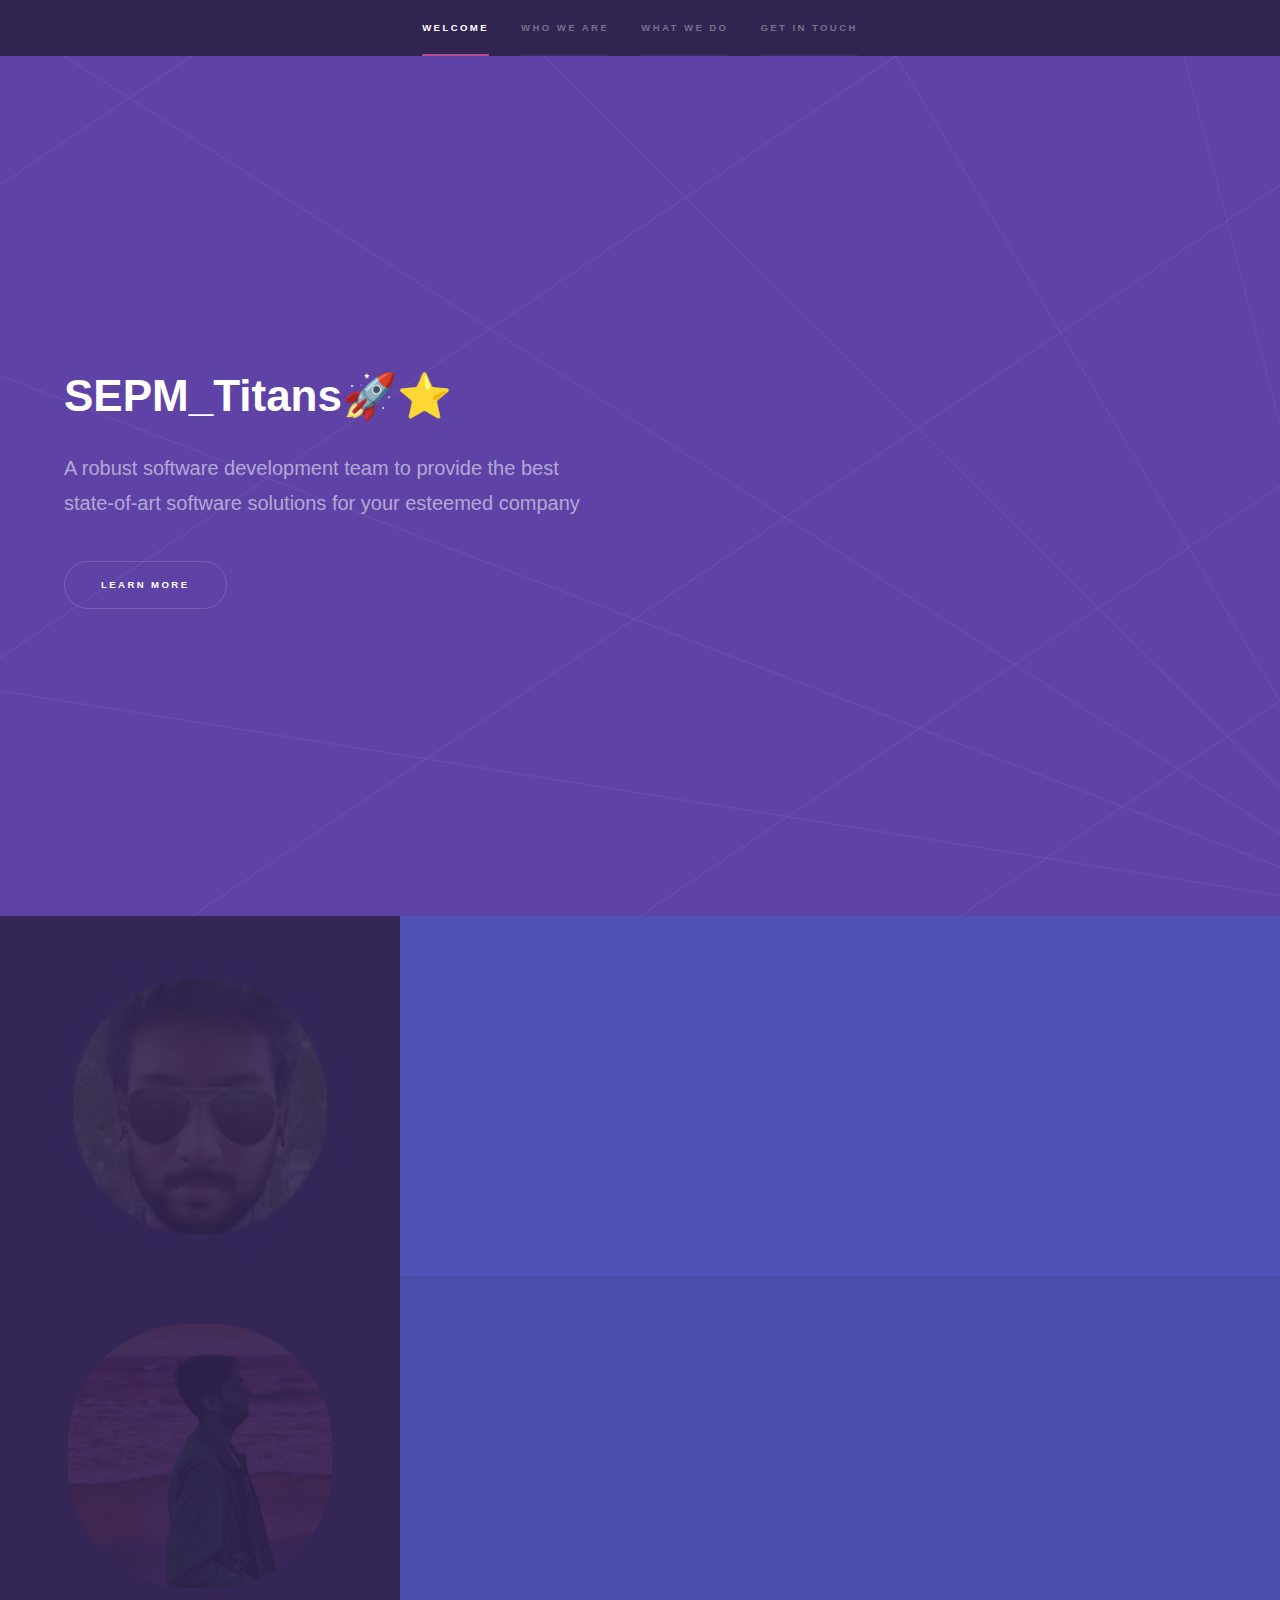
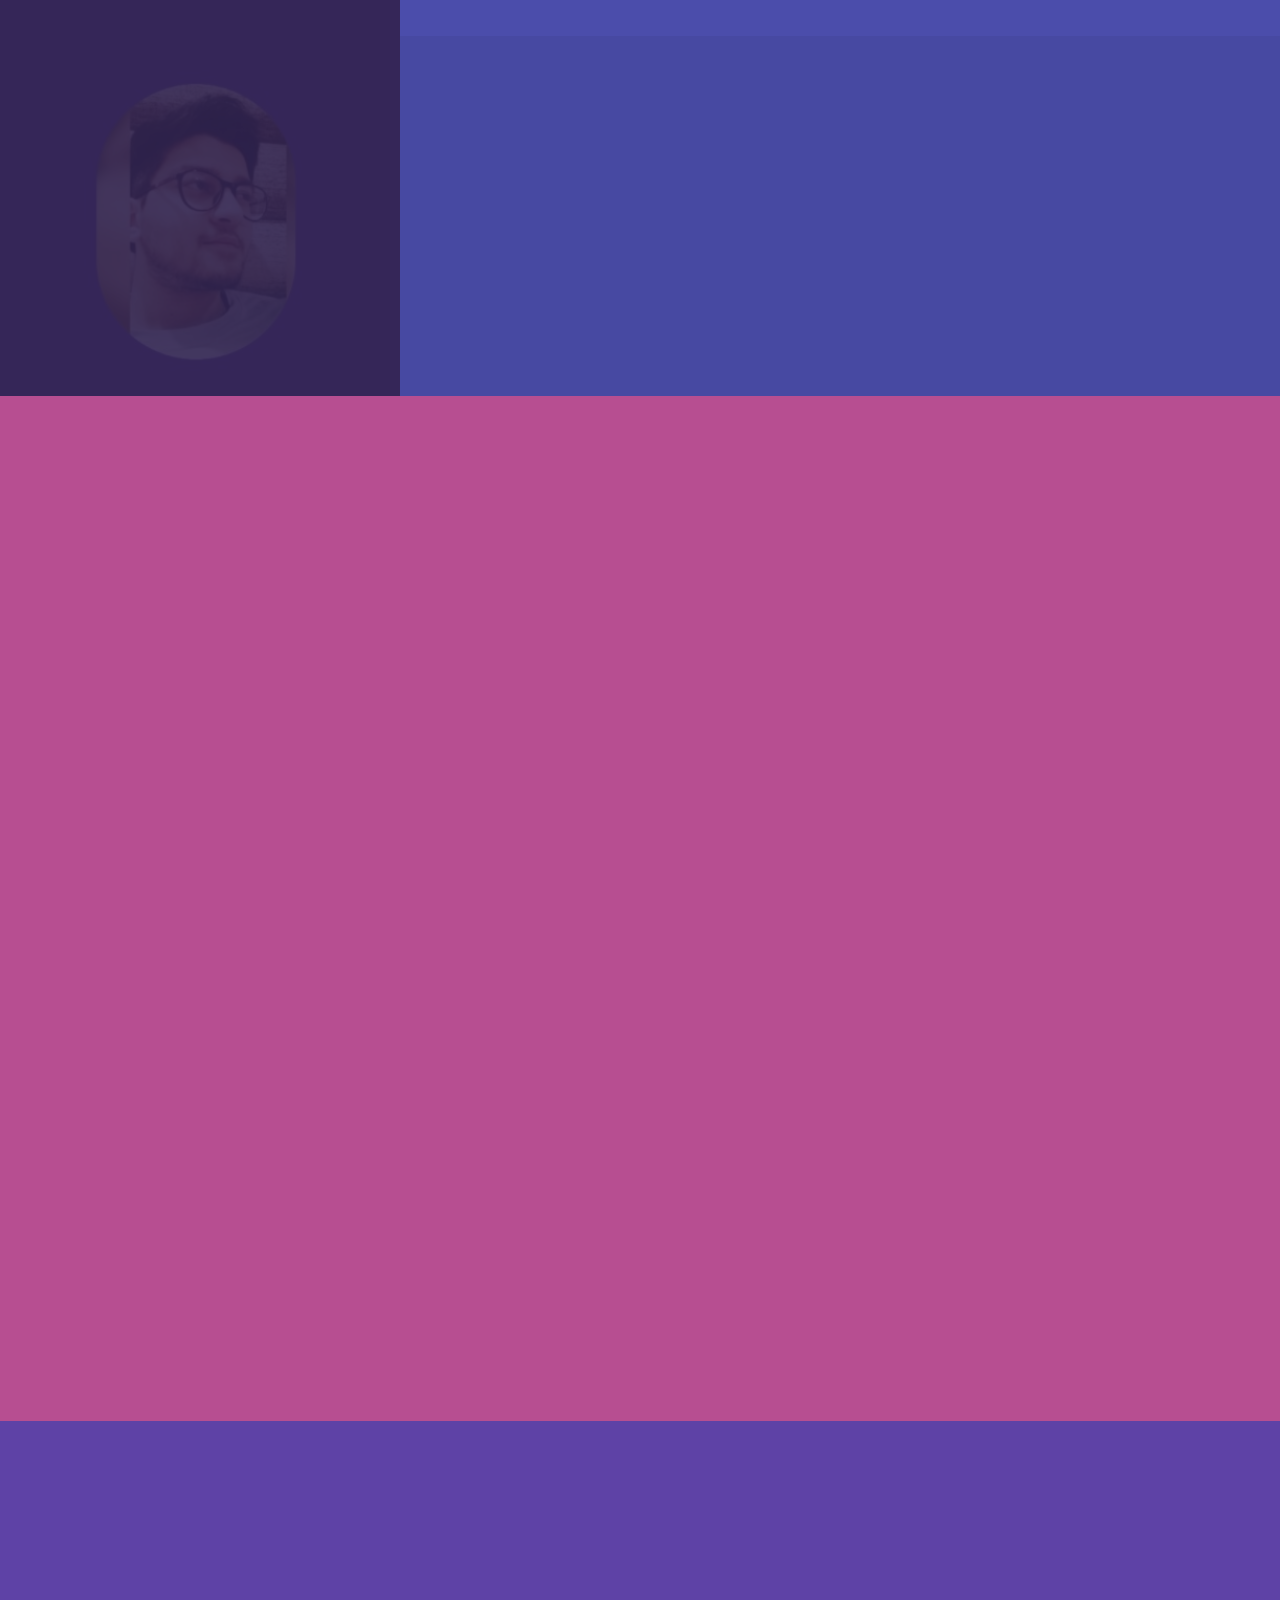
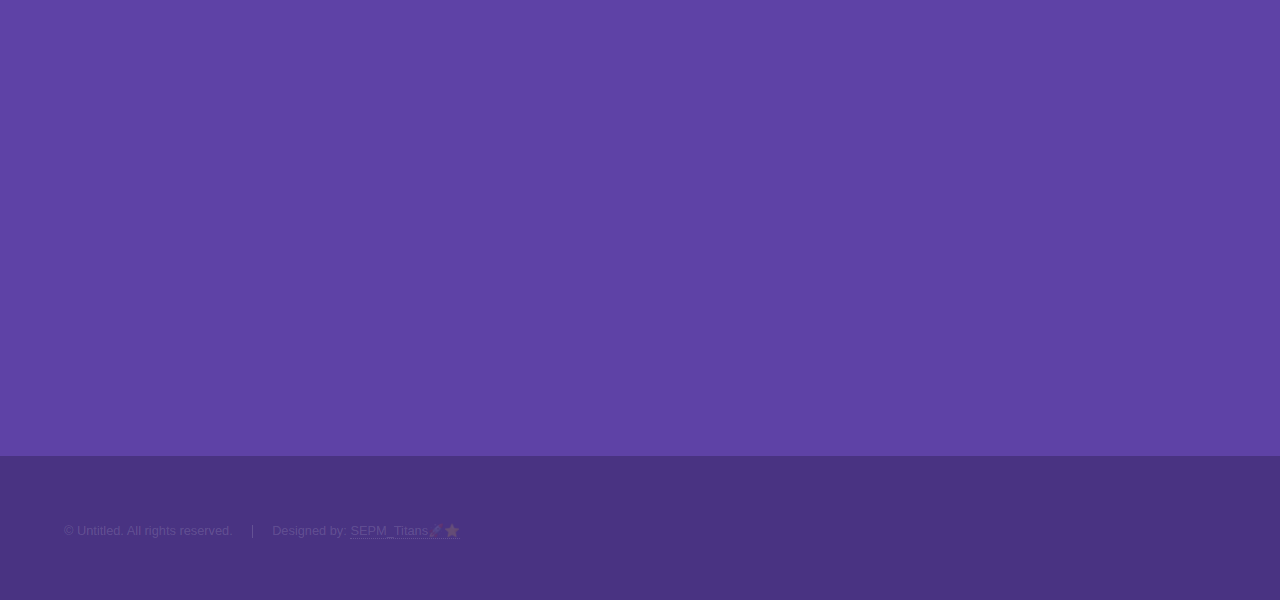
<file: index.html>
<!DOCTYPE HTML>

<html>
	<head>
		<title>SEPM_Titans-Teamfolio</title>
		<meta charset="utf-8" />
		<meta name="viewport" content="width=device-width, initial-scale=1, user-scalable=no" />
		<link rel="stylesheet" href="assets/css/main.css" />
		<noscript><link rel="stylesheet" href="assets/css/noscript.css" /></noscript>
	</head>
	<body class="is-preload">

		<!-- Sidebar -->
			<section id="sidebar">
				<div class="inner">
					<nav>
						<ul>
							<li><a href="#intro">Welcome</a></li>
							<li><a href="#one">Who we are</a></li>
							<li><a href="#two">What we do</a></li>
							<li><a href="#three">Get in touch</a></li>
						</ul>
					</nav>
				</div>
			</section>

		<!-- Wrapper -->
			<div id="wrapper">

				<!-- Intro -->
					<section id="intro" class="wrapper style1 fullscreen fade-up">
						<div class="inner">
							<h1>SEPM_Titans🚀⭐</h1>
							<p>A robust software development team to provide the best <br />
								state-of-art software solutions for your esteemed company
							</p>
							<ul class="actions">
								<li><a href="#one" class="button scrolly">Learn more</a></li>
							</ul>
						</div>
					</section>

				<!-- One -->
					<section id="one" class="wrapper style2 spotlights">
						<section>
							<a href="#" class="image"><img src="images/pic03.jpg" alt="Avator" data-position="25% 25%" /></a>
							<div class="content">
								<div class="inner">
									<h2>Mainak Chaudhuri</h2>
									<p>A passionate web developer and data science enthusiast. Loves to work with code. Presently acting as the team lead of this project.</p>
									<ul class="actions">
										<li><a href="mainak.html" class="button">Learn more</a></li>
									</ul>
								</div>
							</div>
						</section>
						<section>
							<a href="#" class="image"><img src="images/pic01.jpg" alt="Avator" data-position="center center" /></a>
							<div class="content">
								<div class="inner">
									<h2>Akshunn Sharma </h2>
									<p>A top notch C++ coder and a crazy software enthusiast. Akshunn can weave codes into reality with unparallel perfection and classy designs. We are glad to have him as a team member.</p>
									<ul class="actions">
										<li><a href="akshunn.html" class="button">Learn more</a></li>
									</ul>
								</div>
							</div>
						</section>
						<section>
							<a href="#" class="image"><img src="images/pic02.jpg" alt="Avator" data-position="top center" /></a>
							<div class="content">
								<div class="inner">
									<h2>Prateek Anand </h2>
									<p>A leading data analyst and statistics enthusiast. Has a vast knowledge of data science methodologies, industrial standards and a good command over R language. Prateek is an asset for our team.</p>
									<ul class="actions">
										<li><a href="prateek.html" class="button">Learn more</a></li>
									</ul>
								</div>
							</div>
						</section>
						
					</section>

				<!-- Two -->
					<section id="two" class="wrapper style3 fade-up">
						<div class="inner">
							<h2>What we do</h2>
							<p>We code our way to build awesome creative stuffs that possess both beauty and brain. We work both on the graphics and system functionalities with equal care and try to meet industrial standards in our processes.</p>
							<div class="features">
								<section>
									<span class="icon solid major fa-code"></span>
									<h3>Coding</h3>
									<p>Coding is the heart of the Computer Science and we are the cardiologists. We try to code our best to meet the expectations of the rest.</p>
								</section>
								<section>
									<span class="icon solid major fa-lock"></span>
									<h3>Secure Procedures</h3>
									<p>We maintain social norms so as to violate nobody's privacy. We follow a set of best practices and team policies and are very strict to the decorum.</p>
								</section>
								<section>
									<span class="icon solid major fa-cog"></span>
									<h3>Creative Solutions</h3>
									<p>To unite the hemispheres of a creative and logical brain, we find creative solutions to problems and try to do things in a little "out-of-the-box" way.</p>
								</section>
								<section>
									<span class="icon solid major fa-desktop"></span>
									<h3>Responsive Approach</h3>
									<p>We are super-prompt at needs. Try to ask us any help and you can find us on our toes.</p>
								</section>
								<section>
									<span class="icon solid major fa-link"></span>
									<h3>Prioritze connection</h3>
									<p>We work as a team. We fight as a team. We learn as a team. We value team work and a cordial relation with our clients,teammate and connections. </p>
								</section>
								<section>
									<span class="icon major fa-gem"></span>
									<h3>Dream Big. Achieve Bigger.</h3>
									<p>SEPM_Titans are always motivated to try the untried and commit the impossible. We are happy to accept challenges and fight for our goal with all our heart.</p>
								</section>
							</div>
							<ul class="actions">
								<li><a href="generic.html" class="button">Learn more</a></li>
							</ul>
						</div>
					</section>

				<!-- Three -->
					<section id="three" class="wrapper style1 fade-up">
						<div class="inner">
							<h2>Get in touch</h2>
							<p>Want to work with us or know more about us? Drop your query and we shall get back to you sooner than you have thought.</p>
							<div class="split style1">
								<section>
									<form method="post" action="#">
										<div class="fields">
											<div class="field half">
												<label for="name">Name</label>
												<input type="text" name="name" id="name" />
											</div>
											<div class="field half">
												<label for="email">Email</label>
												<input type="text" name="email" id="email" />
											</div>
											<div class="field">
												<label for="message">Message</label>
												<textarea name="message" id="message" rows="5"></textarea>
											</div>
										</div>
										<ul class="actions">
											<li><a href="" class="button submit">Send Message</a></li>
										</ul>
									</form>
								</section>
								<section>
									<ul class="contact">
										<li>
											<h3>Address</h3>
											<span>12345 Somewhere Road #654<br />
											Nashville, TN 00000-0000<br />
											USA</span>
										</li>
										<li>
											<h3>Email</h3>
											<a href="#">user@untitled.tld</a>
										</li>
										<li>
											<h3>Phone</h3>
											<span>(000) 000-0000</span>
										</li>
										<li>
											<h3>Social</h3>
											<ul class="icons">
												<li><a href="#" class="icon brands fa-twitter"><span class="label">Twitter</span></a></li>
												<li><a href="#" class="icon brands fa-facebook-f"><span class="label">Facebook</span></a></li>
												<li><a href="#" class="icon brands fa-github"><span class="label">GitHub</span></a></li>
												<li><a href="#" class="icon brands fa-instagram"><span class="label">Instagram</span></a></li>
												<li><a href="#" class="icon brands fa-linkedin-in"><span class="label">LinkedIn</span></a></li>
											</ul>
										</li>
									</ul>
								</section>
							</div>
						</div>
					</section>

			</div>

		<!-- Footer -->
			<footer id="footer" class="wrapper style1-alt">
				<div class="inner">
					<ul class="menu">
						<li>&copy; Untitled. All rights reserved.</li><li>Designed by: <a href="http://html5up.net">SEPM_Titans🚀⭐</a></li>
					</ul>
				</div>
			</footer>

		<!-- Scripts -->
			<script src="assets/js/jquery.min.js"></script>
			<script src="assets/js/jquery.scrollex.min.js"></script>
			<script src="assets/js/jquery.scrolly.min.js"></script>
			<script src="assets/js/browser.min.js"></script>
			<script src="assets/js/breakpoints.min.js"></script>
			<script src="assets/js/util.js"></script>
			<script src="assets/js/main.js"></script>

	</body>
</html>
</file>
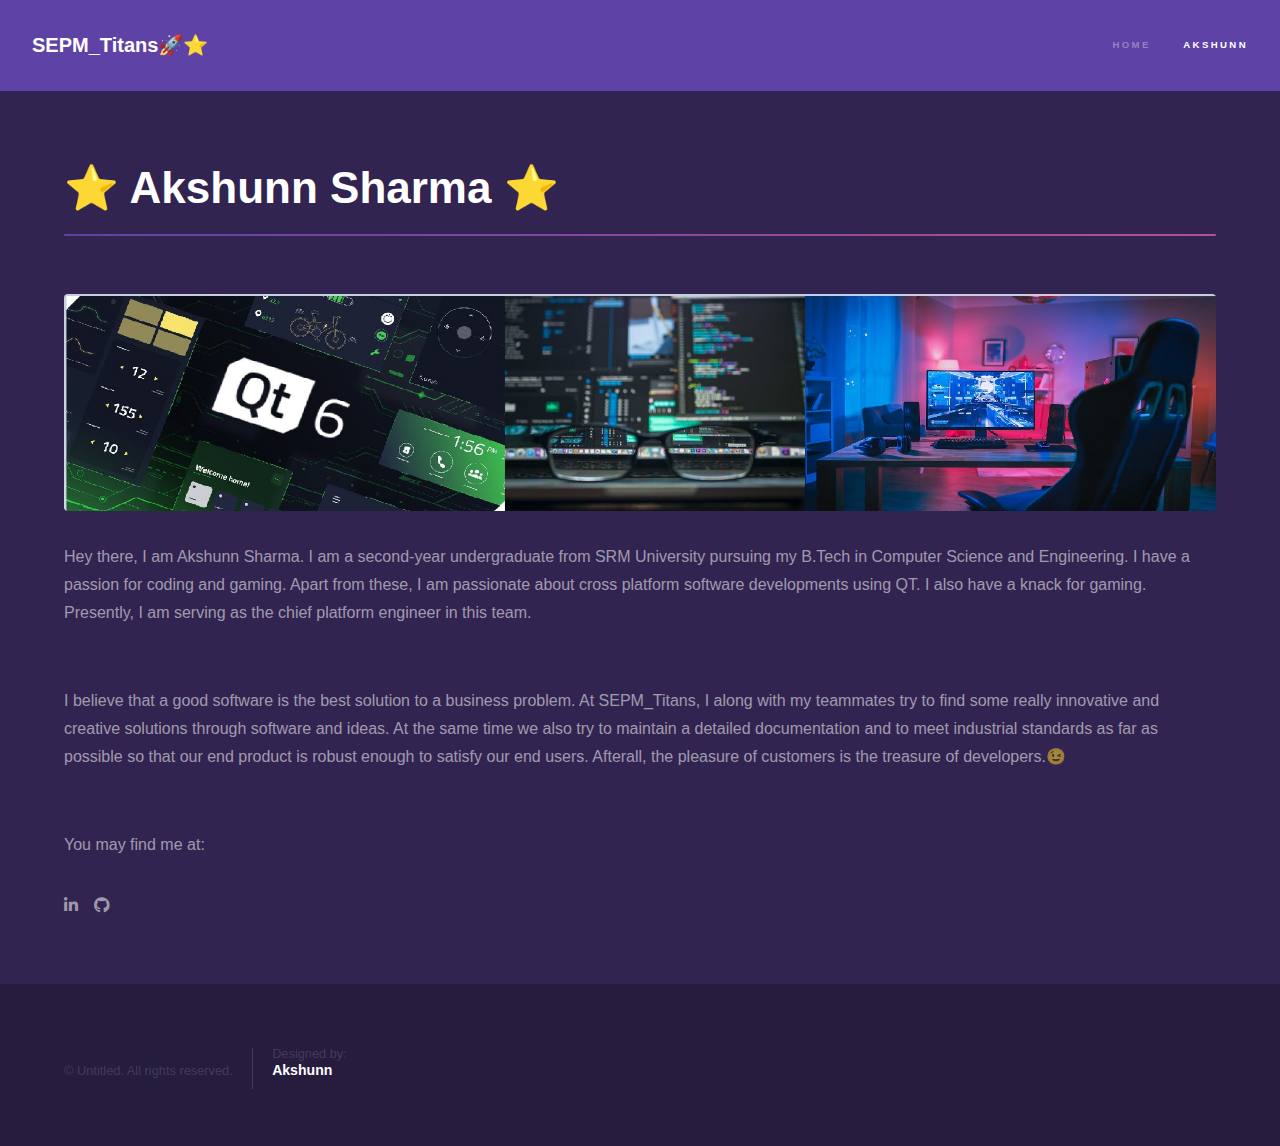
<file: akshunn.html>
<!DOCTYPE HTML>

<html>
	<head>
		<title>Akshunn Sharma - About</title>
		<meta charset="utf-8" />
		<meta name="viewport" content="width=device-width, initial-scale=1, user-scalable=no" />
		<link rel="stylesheet" href="assets/css/main.css" />
		<noscript><link rel="stylesheet" href="assets/css/noscript.css" /></noscript>
	</head>
	<body class="is-preload">

		<!-- Header -->
			<header id="header">
				<a href="index.html" class="title">SEPM_Titans🚀⭐</a>
				<nav>
					<ul>
						<li><a href="index.html">Home</a></li>
						<li><a href="akshunn.html" class="active">Akshunn</a></li>
						
					</ul>
				</nav>
			</header>

		<!-- Wrapper -->
			<div id="wrapper">

				<!-- Main -->
					<section id="main" class="wrapper">
						<div class="inner">
							<h1 class="major">⭐ Akshunn Sharma ⭐</h1>
							<span class="image fit"><img src="images/pic041.jpg" alt="" /></span>
							<p>Hey there, I am Akshunn Sharma. I am a second-year undergraduate from SRM University pursuing my B.Tech in Computer Science and Engineering. I have a passion for coding and gaming. Apart from these, I am passionate about cross platform software developments using QT. I also have a knack for gaming. Presently, I am serving as the chief platform engineer in this team. </p>
							<br>
							<p>I believe that a good software is the best solution to a business problem. At SEPM_Titans, I along with my teammates try to find some really innovative and creative solutions through software and ideas. At the same time we also try to maintain a detailed documentation and to meet industrial standards as far as possible so that our end product is robust enough to satisfy our end users. Afterall, the pleasure of customers is the treasure of developers.😉 </p>
							<br>
							<p>
								You may find me at:
								<ul class="icons">
								<li><a href="https://www.linkedin.com/in/as8096/" class="icon brands fa-linkedin-in"><span class="label">LinkedIn</span></a></li>
								<li><a href="https://github.com/aks117" class="icon brands fa-github"><span class="label">GitHub</span></a></li>
							</ul>
							</p>
						</div>
					</section>

			</div>

		<!-- Footer -->
			<footer id="footer" class="wrapper alt">
				<div class="inner">
					<ul class="menu">
						<li>&copy; Untitled. All rights reserved.</li><li>Designed by: <a href="https://www.linkedin.com/in/as8096/"><h3>Akshunn</h3></a></li>
					</ul>
				</div>
			</footer>

		<!-- Scripts -->
			<script src="assets/js/jquery.min.js"></script>
			<script src="assets/js/jquery.scrollex.min.js"></script>
			<script src="assets/js/jquery.scrolly.min.js"></script>
			<script src="assets/js/browser.min.js"></script>
			<script src="assets/js/breakpoints.min.js"></script>
			<script src="assets/js/util.js"></script>
			<script src="assets/js/main.js"></script>

	</body>
</html>
</file>
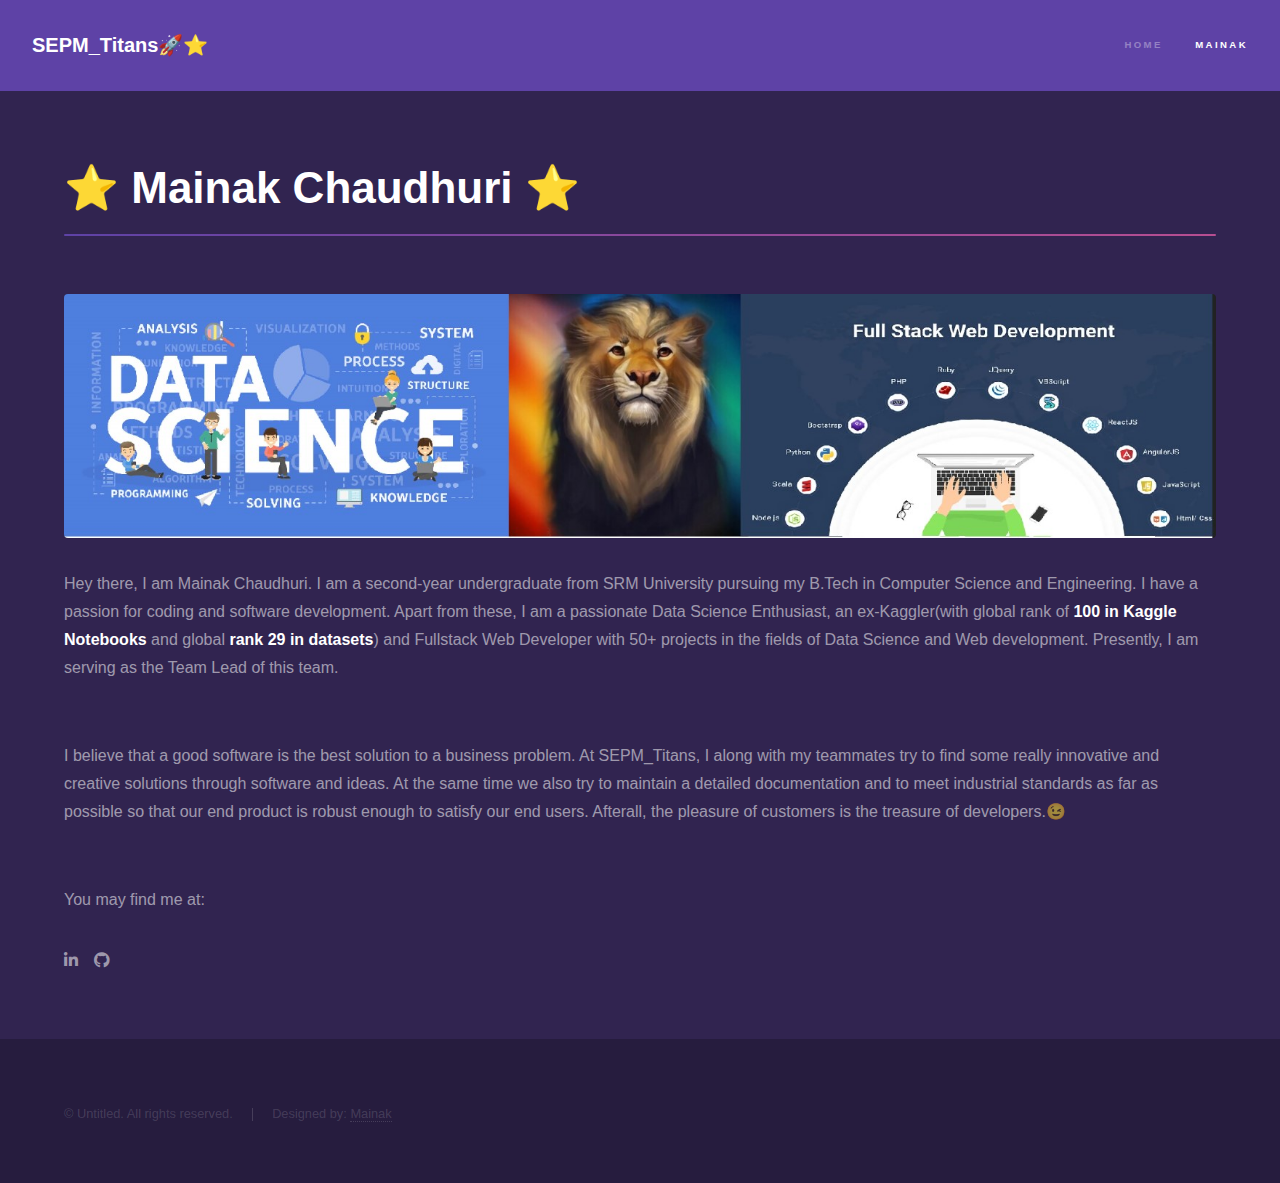
<file: mainak.html>
<!DOCTYPE HTML>

<html>
	<head>
		<title>Mainak Chaudhuri - About</title>
		<meta charset="utf-8" />
		<meta name="viewport" content="width=device-width, initial-scale=1, user-scalable=no" />
		<link rel="stylesheet" href="assets/css/main.css" />
		<noscript><link rel="stylesheet" href="assets/css/noscript.css" /></noscript>
	</head>
	<body class="is-preload">

		<!-- Header -->
			<header id="header">
				<a href="index.html" class="title">SEPM_Titans🚀⭐</a>
				<nav>
					<ul>
						<li><a href="index.html">Home</a></li>
						<li><a href="mainak.html" class="active">Mainak</a></li>
						
					</ul>
				</nav>
			</header>

		<!-- Wrapper -->
			<div id="wrapper">

				<!-- Main -->
					<section id="main" class="wrapper">
						<div class="inner">
							<h1 class="major">⭐ Mainak Chaudhuri ⭐</h1>
							<span class="image fit"><img src="images/pic04.jpg" alt="" /></span>
							<p>Hey there, I am Mainak Chaudhuri. I am a second-year undergraduate from SRM University pursuing my B.Tech in Computer Science and Engineering. I have a passion for coding and software development. Apart from these, I am a passionate Data Science Enthusiast, an ex-Kaggler(with global rank of <b>100 in Kaggle Notebooks</b> and global <b>rank 29 in datasets</b>) and Fullstack Web Developer with 50+ projects in the fields of Data Science and Web development. Presently, I am serving as the Team Lead of this team. </p>
							<br>
							<p>I believe that a good software is the best solution to a business problem. At SEPM_Titans, I along with my teammates try to find some really innovative and creative solutions through software and ideas. At the same time we also try to maintain a detailed documentation and to meet industrial standards as far as possible so that our end product is robust enough to satisfy our end users. Afterall, the pleasure of customers is the treasure of developers.😉 </p>
							<br>
							<p>
								You may find me at:
								<ul class="icons">
								<li><a href="https://www.linkedin.com/in/mainak-chaudhuri-127898176/" class="icon brands fa-linkedin-in"><span class="label">LinkedIn</span></a></li>
								<li><a href="https://github.com/MainakRepositor" class="icon brands fa-github"><span class="label">GitHub</span></a></li>
							</ul>
							</p>
						</div>
					</section>

			</div>

		<!-- Footer -->
			<footer id="footer" class="wrapper alt">
				<div class="inner">
					<ul class="menu">
						<li>&copy; Untitled. All rights reserved.</li><li>Designed by: <a href="https://www.linkedin.com/in/mainak-chaudhuri-127898176/">Mainak</a></li>
					</ul>
				</div>
			</footer>

		<!-- Scripts -->
			<script src="assets/js/jquery.min.js"></script>
			<script src="assets/js/jquery.scrollex.min.js"></script>
			<script src="assets/js/jquery.scrolly.min.js"></script>
			<script src="assets/js/browser.min.js"></script>
			<script src="assets/js/breakpoints.min.js"></script>
			<script src="assets/js/util.js"></script>
			<script src="assets/js/main.js"></script>

	</body>
</html>
</file>
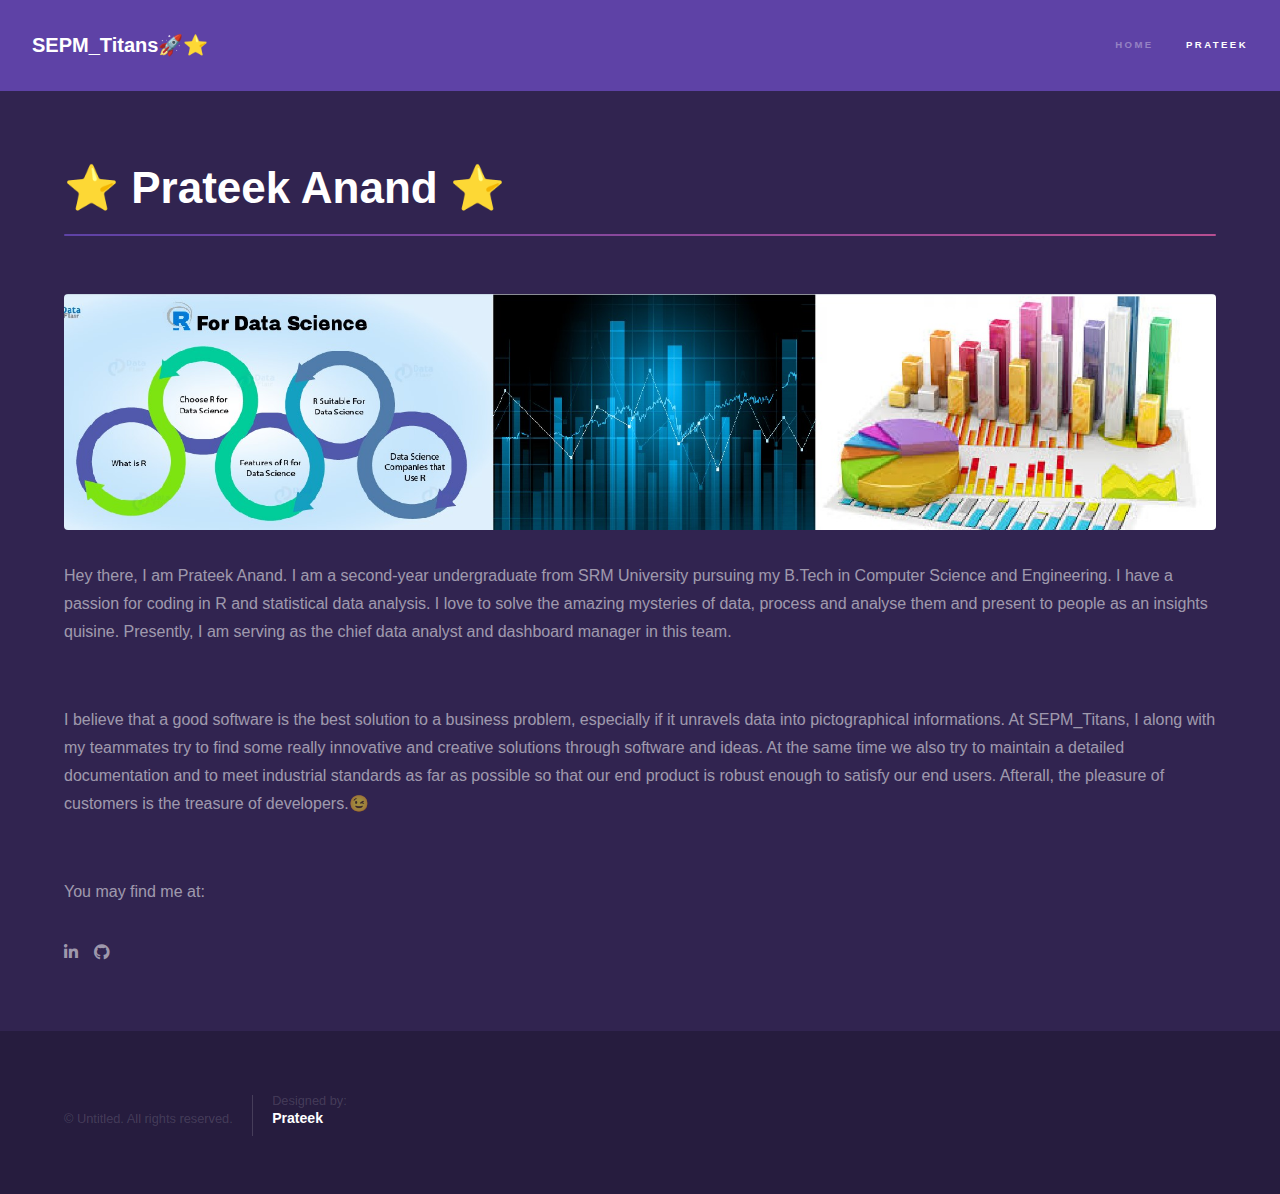
<file: prateek.html>
<!DOCTYPE HTML>

<html>
	<head>
		<title>Prateek Anand - About</title>
		<meta charset="utf-8" />
		<meta name="viewport" content="width=device-width, initial-scale=1, user-scalable=no" />
		<link rel="stylesheet" href="assets/css/main.css" />
		<noscript><link rel="stylesheet" href="assets/css/noscript.css" /></noscript>
	</head>
	<body class="is-preload">

		<!-- Header -->
			<header id="header">
				<a href="index.html" class="title">SEPM_Titans🚀⭐</a>
				<nav>
					<ul>
						<li><a href="index.html">Home</a></li>
						<li><a href="prateek.html" class="active">Prateek</a></li>
						
					</ul>
				</nav>
			</header>

		<!-- Wrapper -->
			<div id="wrapper">

				<!-- Main -->
					<section id="main" class="wrapper">
						<div class="inner">
							<h1 class="major">⭐ Prateek Anand ⭐</h1>
							<span class="image fit"><img src="images/pic042.jpg" alt="" /></span>
							<p>Hey there, I am Prateek Anand. I am a second-year undergraduate from SRM University pursuing my B.Tech in Computer Science and Engineering. I have a passion for coding in R and statistical data analysis. I love to solve the amazing mysteries of data, process and analyse them and present to people as an insights quisine. Presently, I am serving as the chief data analyst and dashboard manager in this team. </p>
							<br>
							<p>I believe that a good software is the best solution to a business problem, especially if it unravels data into pictographical informations. At SEPM_Titans, I along with my teammates try to find some really innovative and creative solutions through software and ideas. At the same time we also try to maintain a detailed documentation and to meet industrial standards as far as possible so that our end product is robust enough to satisfy our end users. Afterall, the pleasure of customers is the treasure of developers.😉 </p>
							<br>
							<p>
								You may find me at:
								<ul class="icons">
								<li><a href="https://www.linkedin.com/in/prateek-anand-5111b9145/" class="icon brands fa-linkedin-in"><span class="label">LinkedIn</span></a></li>
								<li><a href="https://github.com/anandprateek" class="icon brands fa-github"><span class="label">GitHub</span></a></li>
							</ul>
							</p>
						</div>
					</section>

			</div>

		<!-- Footer -->
			<footer id="footer" class="wrapper alt">
				<div class="inner">
					<ul class="menu">
						<li>&copy; Untitled. All rights reserved.</li><li>Designed by: <a href="https://www.linkedin.com/in/prateek-anand-5111b9145/"><h3>Prateek</h3></a></li>
					</ul>
				</div>
			</footer>

		<!-- Scripts -->
			<script src="assets/js/jquery.min.js"></script>
			<script src="assets/js/jquery.scrollex.min.js"></script>
			<script src="assets/js/jquery.scrolly.min.js"></script>
			<script src="assets/js/browser.min.js"></script>
			<script src="assets/js/breakpoints.min.js"></script>
			<script src="assets/js/util.js"></script>
			<script src="assets/js/main.js"></script>

	</body>
</html>
</file>
<file: assets/css/noscript.css>
/* Spotlights */

	.spotlights > section > .image:before {
		opacity: 0 !important;
	}

	.spotlights > section > .content > .inner {
		-moz-transform: none !important;
		-webkit-transform: none !important;
		-ms-transform: none !important;
		transform: none !important;
		opacity: 1 !important;
	}

/* Wrapper */

	.wrapper > .inner {
		opacity: 1 !important;
		-moz-transform: none !important;
		-webkit-transform: none !important;
		-ms-transform: none !important;
		transform: none !important;
	}

/* Sidebar */

	#sidebar > .inner {
		opacity: 1 !important;
	}

	#sidebar nav > ul > li {
		-moz-transform: none !important;
		-webkit-transform: none !important;
		-ms-transform: none !important;
		transform: none !important;
		opacity: 1 !important;
	}
</file>
<file: assets/css/main.css>
@import url(fontawesome-all.min.css);



html, body, div, span, applet, object,
iframe, h1, h2, h3, h4, h5, h6, p, blockquote,
pre, a, abbr, acronym, address, big, cite,
code, del, dfn, em, img, ins, kbd, q, s, samp,
small, strike, strong, sub, sup, tt, var, b,
u, i, center, dl, dt, dd, ol, ul, li, fieldset,
form, label, legend, table, caption, tbody,
tfoot, thead, tr, th, td, article, aside,
canvas, details, embed, figure, figcaption,
footer, header, hgroup, menu, nav, output, ruby,
section, summary, time, mark, audio, video {
	margin: 0;
	padding: 0;
	border: 0;
	font-size: 100%;
	font: inherit;
	vertical-align: baseline;}

article, aside, details, figcaption, figure,
footer, header, hgroup, menu, nav, section {
	display: block;}

body {
	line-height: 1;
}

ol, ul {
	list-style: none;
}

blockquote, q {
	quotes: none;
}


}
	blockquote:before, blockquote:after, q:before, q:after {
		content: '';
		content: none;
	}

table {
	border-collapse: collapse;
	border-spacing: 0;
}

body {
	-webkit-text-size-adjust: none;
}

mark {
	background-color: transparent;
	color: inherit;
}

input::-moz-focus-inner {
	border: 0;
	padding: 0;
}

input, select, textarea {
	-moz-appearance: none;
	-webkit-appearance: none;
	-ms-appearance: none;
	appearance: none;
}

/* Basic */

	@-ms-viewport {
		width: device-width;
	}

	body {
		-ms-overflow-style: scrollbar;
	}

	@media screen and (max-width: 480px) {

		html, body {
			min-width: 320px;
		}

	}

	html {
		box-sizing: border-box;
	}

	*, *:before, *:after {
		box-sizing: inherit;
	}

	body {
		background: #312450;
	}

		body.is-preload *, body.is-preload *:before, body.is-preload *:after {
			-moz-animation: none !important;
			-webkit-animation: none !important;
			-ms-animation: none !important;
			animation: none !important;
			-moz-transition: none !important;
			-webkit-transition: none !important;
			-ms-transition: none !important;
			transition: none !important;
		}

/* Type */

	body, input, select, textarea {
		color: rgba(255, 255, 255, 0.55);
		font-family: Arial, Helvetica, sans-serif;
		font-size: 16.5pt;
		font-weight: normal;
		line-height: 1.75;
	}

		@media screen and (max-width: 1680px) {

			body, input, select, textarea {
				font-size: 13pt;
			}

		}

		@media screen and (max-width: 1280px) {

			body, input, select, textarea {
				font-size: 12pt;
			}

		}

		@media screen and (max-width: 360px) {

			body, input, select, textarea {
				font-size: 11pt;
			}

		}

	a {
		-moz-transition: color 0.2s ease, border-bottom-color 0.2s ease;
		-webkit-transition: color 0.2s ease, border-bottom-color 0.2s ease;
		-ms-transition: color 0.2s ease, border-bottom-color 0.2s ease;
		transition: color 0.2s ease, border-bottom-color 0.2s ease;
		border-bottom: dotted 1px rgba(255, 255, 255, 0.35);
		color: inherit;
		text-decoration: none;
	}

		a:hover {
			border-bottom-color: transparent;
			color: #ffffff;
		}

	strong, b {
		color: #ffffff;
		font-weight: bold;
	}

	em, i {
		font-style: italic;
	}

	p {
		margin: 0 0 2em 0;
	}

	h1, h2, h3, h4, h5, h6 {
		color: #ffffff;
		font-weight: bold;
		line-height: 1.5;
		margin: 0 0 0.5em 0;
	}

		h1 a, h2 a, h3 a, h4 a, h5 a, h6 a {
			color: inherit;
			text-decoration: none;
		}

	h1 {
		font-size: 2.75em;
	}

		h1.major {
			margin: 0 0 1.3em 0;
			position: relative;
			padding-bottom: 0.35em;
		}

			h1.major:after {
				background-image: -moz-linear-gradient(to right, #5e42a6, #b74e91);
				background-image: -webkit-linear-gradient(to right, #5e42a6, #b74e91);
				background-image: -ms-linear-gradient(to right, #5e42a6, #b74e91);
				background-image: linear-gradient(to right, #5e42a6, #b74e91);
				-moz-transition: max-width 0.2s ease;
				-webkit-transition: max-width 0.2s ease;
				-ms-transition: max-width 0.2s ease;
				transition: max-width 0.2s ease;
				border-radius: 0.2em;
				bottom: 0;
				content: '';
				height: 0.05em;
				position: absolute;
				right: 0;
				width: 100%;
			}

	h2 {
		font-size: 1.75em;
	}

	h3 {
		font-size: 1.1em;
	}

	h4 {
		font-size: 1em;
	}

	h5 {
		font-size: 0.8em;
	}

	h6 {
		font-size: 0.6em;
	}

	@media screen and (max-width: 736px) {

		h1 {
			font-size: 2em;
		}

		h2 {
			font-size: 1.25em;
		}

		h3 {
			font-size: 1em;
		}

		h4 {
			font-size: 0.8em;
		}

		h5 {
			font-size: 0.6em;
		}

		h6 {
			font-size: 0.6em;
		}

	}

	sub {
		font-size: 0.8em;
		position: relative;
		top: 0.5em;
	}

	sup {
		font-size: 0.8em;
		position: relative;
		top: -0.5em;
	}

	blockquote {
		border-left: solid 4px rgba(255, 255, 255, 0.15);
		font-style: italic;
		margin: 0 0 2em 0;
		padding: 0.5em 0 0.5em 2em;
	}

	code {
		background: rgba(255, 255, 255, 0.05);
		border-radius: 0.25em;
		border: solid 1px rgba(255, 255, 255, 0.15);
		font-family: "Courier New", monospace;
		font-size: 0.9em;
		margin: 0 0.25em;
		padding: 0.25em 0.65em;
	}

	pre {
		-webkit-overflow-scrolling: touch;
		font-family: "Courier New", monospace;
		font-size: 0.9em;
		margin: 0 0 2em 0;
	}

		pre code {
			display: block;
			line-height: 1.75em;
			padding: 1em 1.5em;
			overflow-x: auto;
		}

	hr {
		border: 0;
		border-bottom: solid 1px rgba(255, 255, 255, 0.15);
		margin: 2em 0;
	}

		hr.major {
			margin: 3em 0;
		}

	.align-left {
		text-align: left;
	}

	.align-center {
		text-align: center;
	}

	.align-right {
		text-align: right;
	}

/* Row */

	.row {
		display: flex;
		flex-wrap: wrap;
		box-sizing: border-box;
		align-items: stretch;
	}

		.row > * {
			box-sizing: border-box;
		}

		.row.gtr-uniform > * > :last-child {
			margin-bottom: 0;
		}

		.row.aln-left {
			justify-content: flex-start;
		}

		.row.aln-center {
			justify-content: center;
		}

		.row.aln-right {
			justify-content: flex-end;
		}

		.row.aln-top {
			align-items: flex-start;
		}

		.row.aln-middle {
			align-items: center;
		}

		.row.aln-bottom {
			align-items: flex-end;
		}

		.row > .imp {
			order: -1;
		}

		.row > .col-1 {
			width: 8.33333%;
		}

		.row > .off-1 {
			margin-left: 8.33333%;
		}

		.row > .col-2 {
			width: 16.66667%;
		}

		.row > .off-2 {
			margin-left: 16.66667%;
		}

		.row > .col-3 {
			width: 25%;
		}

		.row > .off-3 {
			margin-left: 25%;
		}

		.row > .col-4 {
			width: 33.33333%;
		}

		.row > .off-4 {
			margin-left: 33.33333%;
		}

		.row > .col-5 {
			width: 41.66667%;
		}

		.row > .off-5 {
			margin-left: 41.66667%;
		}

		.row > .col-6 {
			width: 50%;
		}

		.row > .off-6 {
			margin-left: 50%;
		}

		.row > .col-7 {
			width: 58.33333%;
		}

		.row > .off-7 {
			margin-left: 58.33333%;
		}

		.row > .col-8 {
			width: 66.66667%;
		}

		.row > .off-8 {
			margin-left: 66.66667%;
		}

		.row > .col-9 {
			width: 75%;
		}

		.row > .off-9 {
			margin-left: 75%;
		}

		.row > .col-10 {
			width: 83.33333%;
		}

		.row > .off-10 {
			margin-left: 83.33333%;
		}

		.row > .col-11 {
			width: 91.66667%;
		}

		.row > .off-11 {
			margin-left: 91.66667%;
		}

		.row > .col-12 {
			width: 100%;
		}

		.row > .off-12 {
			margin-left: 100%;
		}

		.row.gtr-0 {
			margin-top: 0;
			margin-left: 0em;
		}

			.row.gtr-0 > * {
				padding: 0 0 0 0em;
			}

			.row.gtr-0.gtr-uniform {
				margin-top: 0em;
			}

				.row.gtr-0.gtr-uniform > * {
					padding-top: 0em;
				}

		.row.gtr-25 {
			margin-top: 0;
			margin-left: -0.375em;
		}

			.row.gtr-25 > * {
				padding: 0 0 0 0.375em;
			}

			.row.gtr-25.gtr-uniform {
				margin-top: -0.375em;
			}

				.row.gtr-25.gtr-uniform > * {
					padding-top: 0.375em;
				}

		.row.gtr-50 {
			margin-top: 0;
			margin-left: -0.75em;
		}

			.row.gtr-50 > * {
				padding: 0 0 0 0.75em;
			}

			.row.gtr-50.gtr-uniform {
				margin-top: -0.75em;
			}

				.row.gtr-50.gtr-uniform > * {
					padding-top: 0.75em;
				}

		.row {
			margin-top: 0;
			margin-left: -1.5em;
		}

			.row > * {
				padding: 0 0 0 1.5em;
			}

			.row.gtr-uniform {
				margin-top: -1.5em;
			}

				.row.gtr-uniform > * {
					padding-top: 1.5em;
				}

		.row.gtr-150 {
			margin-top: 0;
			margin-left: -2.25em;
		}

			.row.gtr-150 > * {
				padding: 0 0 0 2.25em;
			}

			.row.gtr-150.gtr-uniform {
				margin-top: -2.25em;
			}

				.row.gtr-150.gtr-uniform > * {
					padding-top: 2.25em;
				}

		.row.gtr-200 {
			margin-top: 0;
			margin-left: -3em;
		}

			.row.gtr-200 > * {
				padding: 0 0 0 3em;
			}

			.row.gtr-200.gtr-uniform {
				margin-top: -3em;
			}

				.row.gtr-200.gtr-uniform > * {
					padding-top: 3em;
				}

		@media screen and (max-width: 1680px) {

			.row {
				display: flex;
				flex-wrap: wrap;
				box-sizing: border-box;
				align-items: stretch;
			}

				.row > * {
					box-sizing: border-box;
				}

				.row.gtr-uniform > * > :last-child {
					margin-bottom: 0;
				}

				.row.aln-left {
					justify-content: flex-start;
				}

				.row.aln-center {
					justify-content: center;
				}

				.row.aln-right {
					justify-content: flex-end;
				}

				.row.aln-top {
					align-items: flex-start;
				}

				.row.aln-middle {
					align-items: center;
				}

				.row.aln-bottom {
					align-items: flex-end;
				}

				.row > .imp-xlarge {
					order: -1;
				}

				.row > .col-1-xlarge {
					width: 8.33333%;
				}

				.row > .off-1-xlarge {
					margin-left: 8.33333%;
				}

				.row > .col-2-xlarge {
					width: 16.66667%;
				}

				.row > .off-2-xlarge {
					margin-left: 16.66667%;
				}

				.row > .col-3-xlarge {
					width: 25%;
				}

				.row > .off-3-xlarge {
					margin-left: 25%;
				}

				.row > .col-4-xlarge {
					width: 33.33333%;
				}

				.row > .off-4-xlarge {
					margin-left: 33.33333%;
				}

				.row > .col-5-xlarge {
					width: 41.66667%;
				}

				.row > .off-5-xlarge {
					margin-left: 41.66667%;
				}

				.row > .col-6-xlarge {
					width: 50%;
				}

				.row > .off-6-xlarge {
					margin-left: 50%;
				}

				.row > .col-7-xlarge {
					width: 58.33333%;
				}

				.row > .off-7-xlarge {
					margin-left: 58.33333%;
				}

				.row > .col-8-xlarge {
					width: 66.66667%;
				}

				.row > .off-8-xlarge {
					margin-left: 66.66667%;
				}

				.row > .col-9-xlarge {
					width: 75%;
				}

				.row > .off-9-xlarge {
					margin-left: 75%;
				}

				.row > .col-10-xlarge {
					width: 83.33333%;
				}

				.row > .off-10-xlarge {
					margin-left: 83.33333%;
				}

				.row > .col-11-xlarge {
					width: 91.66667%;
				}

				.row > .off-11-xlarge {
					margin-left: 91.66667%;
				}

				.row > .col-12-xlarge {
					width: 100%;
				}

				.row > .off-12-xlarge {
					margin-left: 100%;
				}

				.row.gtr-0 {
					margin-top: 0;
					margin-left: 0em;
				}

					.row.gtr-0 > * {
						padding: 0 0 0 0em;
					}

					.row.gtr-0.gtr-uniform {
						margin-top: 0em;
					}

						.row.gtr-0.gtr-uniform > * {
							padding-top: 0em;
						}

				.row.gtr-25 {
					margin-top: 0;
					margin-left: -0.375em;
				}

					.row.gtr-25 > * {
						padding: 0 0 0 0.375em;
					}

					.row.gtr-25.gtr-uniform {
						margin-top: -0.375em;
					}

						.row.gtr-25.gtr-uniform > * {
							padding-top: 0.375em;
						}

				.row.gtr-50 {
					margin-top: 0;
					margin-left: -0.75em;
				}

					.row.gtr-50 > * {
						padding: 0 0 0 0.75em;
					}

					.row.gtr-50.gtr-uniform {
						margin-top: -0.75em;
					}

						.row.gtr-50.gtr-uniform > * {
							padding-top: 0.75em;
						}

				.row {
					margin-top: 0;
					margin-left: -1.5em;
				}

					.row > * {
						padding: 0 0 0 1.5em;
					}

					.row.gtr-uniform {
						margin-top: -1.5em;
					}

						.row.gtr-uniform > * {
							padding-top: 1.5em;
						}

				.row.gtr-150 {
					margin-top: 0;
					margin-left: -2.25em;
				}

					.row.gtr-150 > * {
						padding: 0 0 0 2.25em;
					}

					.row.gtr-150.gtr-uniform {
						margin-top: -2.25em;
					}

						.row.gtr-150.gtr-uniform > * {
							padding-top: 2.25em;
						}

				.row.gtr-200 {
					margin-top: 0;
					margin-left: -3em;
				}

					.row.gtr-200 > * {
						padding: 0 0 0 3em;
					}

					.row.gtr-200.gtr-uniform {
						margin-top: -3em;
					}

						.row.gtr-200.gtr-uniform > * {
							padding-top: 3em;
						}

		}

		@media screen and (max-width: 1280px) {

			.row {
				display: flex;
				flex-wrap: wrap;
				box-sizing: border-box;
				align-items: stretch;
			}

				.row > * {
					box-sizing: border-box;
				}

				.row.gtr-uniform > * > :last-child {
					margin-bottom: 0;
				}

				.row.aln-left {
					justify-content: flex-start;
				}

				.row.aln-center {
					justify-content: center;
				}

				.row.aln-right {
					justify-content: flex-end;
				}

				.row.aln-top {
					align-items: flex-start;
				}

				.row.aln-middle {
					align-items: center;
				}

				.row.aln-bottom {
					align-items: flex-end;
				}

				.row > .imp-large {
					order: -1;
				}

				.row > .col-1-large {
					width: 8.33333%;
				}

				.row > .off-1-large {
					margin-left: 8.33333%;
				}

				.row > .col-2-large {
					width: 16.66667%;
				}

				.row > .off-2-large {
					margin-left: 16.66667%;
				}

				.row > .col-3-large {
					width: 25%;
				}

				.row > .off-3-large {
					margin-left: 25%;
				}

				.row > .col-4-large {
					width: 33.33333%;
				}

				.row > .off-4-large {
					margin-left: 33.33333%;
				}

				.row > .col-5-large {
					width: 41.66667%;
				}

				.row > .off-5-large {
					margin-left: 41.66667%;
				}

				.row > .col-6-large {
					width: 50%;
				}

				.row > .off-6-large {
					margin-left: 50%;
				}

				.row > .col-7-large {
					width: 58.33333%;
				}

				.row > .off-7-large {
					margin-left: 58.33333%;
				}

				.row > .col-8-large {
					width: 66.66667%;
				}

				.row > .off-8-large {
					margin-left: 66.66667%;
				}

				.row > .col-9-large {
					width: 75%;
				}

				.row > .off-9-large {
					margin-left: 75%;
				}

				.row > .col-10-large {
					width: 83.33333%;
				}

				.row > .off-10-large {
					margin-left: 83.33333%;
				}

				.row > .col-11-large {
					width: 91.66667%;
				}

				.row > .off-11-large {
					margin-left: 91.66667%;
				}

				.row > .col-12-large {
					width: 100%;
				}

				.row > .off-12-large {
					margin-left: 100%;
				}

				.row.gtr-0 {
					margin-top: 0;
					margin-left: 0em;
				}

					.row.gtr-0 > * {
						padding: 0 0 0 0em;
					}

					.row.gtr-0.gtr-uniform {
						margin-top: 0em;
					}

						.row.gtr-0.gtr-uniform > * {
							padding-top: 0em;
						}

				.row.gtr-25 {
					margin-top: 0;
					margin-left: -0.375em;
				}

					.row.gtr-25 > * {
						padding: 0 0 0 0.375em;
					}

					.row.gtr-25.gtr-uniform {
						margin-top: -0.375em;
					}

						.row.gtr-25.gtr-uniform > * {
							padding-top: 0.375em;
						}

				.row.gtr-50 {
					margin-top: 0;
					margin-left: -0.75em;
				}

					.row.gtr-50 > * {
						padding: 0 0 0 0.75em;
					}

					.row.gtr-50.gtr-uniform {
						margin-top: -0.75em;
					}

						.row.gtr-50.gtr-uniform > * {
							padding-top: 0.75em;
						}

				.row {
					margin-top: 0;
					margin-left: -1.5em;
				}

					.row > * {
						padding: 0 0 0 1.5em;
					}

					.row.gtr-uniform {
						margin-top: -1.5em;
					}

						.row.gtr-uniform > * {
							padding-top: 1.5em;
						}

				.row.gtr-150 {
					margin-top: 0;
					margin-left: -2.25em;
				}

					.row.gtr-150 > * {
						padding: 0 0 0 2.25em;
					}

					.row.gtr-150.gtr-uniform {
						margin-top: -2.25em;
					}

						.row.gtr-150.gtr-uniform > * {
							padding-top: 2.25em;
						}

				.row.gtr-200 {
					margin-top: 0;
					margin-left: -3em;
				}

					.row.gtr-200 > * {
						padding: 0 0 0 3em;
					}

					.row.gtr-200.gtr-uniform {
						margin-top: -3em;
					}

						.row.gtr-200.gtr-uniform > * {
							padding-top: 3em;
						}

		}

		@media screen and (max-width: 980px) {

			.row {
				display: flex;
				flex-wrap: wrap;
				box-sizing: border-box;
				align-items: stretch;
			}

				.row > * {
					box-sizing: border-box;
				}

				.row.gtr-uniform > * > :last-child {
					margin-bottom: 0;
				}

				.row.aln-left {
					justify-content: flex-start;
				}

				.row.aln-center {
					justify-content: center;
				}

				.row.aln-right {
					justify-content: flex-end;
				}

				.row.aln-top {
					align-items: flex-start;
				}

				.row.aln-middle {
					align-items: center;
				}

				.row.aln-bottom {
					align-items: flex-end;
				}

				.row > .imp-medium {
					order: -1;
				}

				.row > .col-1-medium {
					width: 8.33333%;
				}

				.row > .off-1-medium {
					margin-left: 8.33333%;
				}

				.row > .col-2-medium {
					width: 16.66667%;
				}

				.row > .off-2-medium {
					margin-left: 16.66667%;
				}

				.row > .col-3-medium {
					width: 25%;
				}

				.row > .off-3-medium {
					margin-left: 25%;
				}

				.row > .col-4-medium {
					width: 33.33333%;
				}

				.row > .off-4-medium {
					margin-left: 33.33333%;
				}

				.row > .col-5-medium {
					width: 41.66667%;
				}

				.row > .off-5-medium {
					margin-left: 41.66667%;
				}

				.row > .col-6-medium {
					width: 50%;
				}

				.row > .off-6-medium {
					margin-left: 50%;
				}

				.row > .col-7-medium {
					width: 58.33333%;
				}

				.row > .off-7-medium {
					margin-left: 58.33333%;
				}

				.row > .col-8-medium {
					width: 66.66667%;
				}

				.row > .off-8-medium {
					margin-left: 66.66667%;
				}

				.row > .col-9-medium {
					width: 75%;
				}

				.row > .off-9-medium {
					margin-left: 75%;
				}

				.row > .col-10-medium {
					width: 83.33333%;
				}

				.row > .off-10-medium {
					margin-left: 83.33333%;
				}

				.row > .col-11-medium {
					width: 91.66667%;
				}

				.row > .off-11-medium {
					margin-left: 91.66667%;
				}

				.row > .col-12-medium {
					width: 100%;
				}

				.row > .off-12-medium {
					margin-left: 100%;
				}

				.row.gtr-0 {
					margin-top: 0;
					margin-left: 0em;
				}

					.row.gtr-0 > * {
						padding: 0 0 0 0em;
					}

					.row.gtr-0.gtr-uniform {
						margin-top: 0em;
					}

						.row.gtr-0.gtr-uniform > * {
							padding-top: 0em;
						}

				.row.gtr-25 {
					margin-top: 0;
					margin-left: -0.375em;
				}

					.row.gtr-25 > * {
						padding: 0 0 0 0.375em;
					}

					.row.gtr-25.gtr-uniform {
						margin-top: -0.375em;
					}

						.row.gtr-25.gtr-uniform > * {
							padding-top: 0.375em;
						}

				.row.gtr-50 {
					margin-top: 0;
					margin-left: -0.75em;
				}

					.row.gtr-50 > * {
						padding: 0 0 0 0.75em;
					}

					.row.gtr-50.gtr-uniform {
						margin-top: -0.75em;
					}

						.row.gtr-50.gtr-uniform > * {
							padding-top: 0.75em;
						}

				.row {
					margin-top: 0;
					margin-left: -1.5em;
				}

					.row > * {
						padding: 0 0 0 1.5em;
					}

					.row.gtr-uniform {
						margin-top: -1.5em;
					}

						.row.gtr-uniform > * {
							padding-top: 1.5em;
						}

				.row.gtr-150 {
					margin-top: 0;
					margin-left: -2.25em;
				}

					.row.gtr-150 > * {
						padding: 0 0 0 2.25em;
					}

					.row.gtr-150.gtr-uniform {
						margin-top: -2.25em;
					}

						.row.gtr-150.gtr-uniform > * {
							padding-top: 2.25em;
						}

				.row.gtr-200 {
					margin-top: 0;
					margin-left: -3em;
				}

					.row.gtr-200 > * {
						padding: 0 0 0 3em;
					}

					.row.gtr-200.gtr-uniform {
						margin-top: -3em;
					}

						.row.gtr-200.gtr-uniform > * {
							padding-top: 3em;
						}

		}

		@media screen and (max-width: 736px) {

			.row {
				display: flex;
				flex-wrap: wrap;
				box-sizing: border-box;
				align-items: stretch;
			}

				.row > * {
					box-sizing: border-box;
				}

				.row.gtr-uniform > * > :last-child {
					margin-bottom: 0;
				}

				.row.aln-left {
					justify-content: flex-start;
				}

				.row.aln-center {
					justify-content: center;
				}

				.row.aln-right {
					justify-content: flex-end;
				}

				.row.aln-top {
					align-items: flex-start;
				}

				.row.aln-middle {
					align-items: center;
				}

				.row.aln-bottom {
					align-items: flex-end;
				}

				.row > .imp-small {
					order: -1;
				}

				.row > .col-1-small {
					width: 8.33333%;
				}

				.row > .off-1-small {
					margin-left: 8.33333%;
				}

				.row > .col-2-small {
					width: 16.66667%;
				}

				.row > .off-2-small {
					margin-left: 16.66667%;
				}

				.row > .col-3-small {
					width: 25%;
				}

				.row > .off-3-small {
					margin-left: 25%;
				}

				.row > .col-4-small {
					width: 33.33333%;
				}

				.row > .off-4-small {
					margin-left: 33.33333%;
				}

				.row > .col-5-small {
					width: 41.66667%;
				}

				.row > .off-5-small {
					margin-left: 41.66667%;
				}

				.row > .col-6-small {
					width: 50%;
				}

				.row > .off-6-small {
					margin-left: 50%;
				}

				.row > .col-7-small {
					width: 58.33333%;
				}

				.row > .off-7-small {
					margin-left: 58.33333%;
				}

				.row > .col-8-small {
					width: 66.66667%;
				}

				.row > .off-8-small {
					margin-left: 66.66667%;
				}

				.row > .col-9-small {
					width: 75%;
				}

				.row > .off-9-small {
					margin-left: 75%;
				}

				.row > .col-10-small {
					width: 83.33333%;
				}

				.row > .off-10-small {
					margin-left: 83.33333%;
				}

				.row > .col-11-small {
					width: 91.66667%;
				}

				.row > .off-11-small {
					margin-left: 91.66667%;
				}

				.row > .col-12-small {
					width: 100%;
				}

				.row > .off-12-small {
					margin-left: 100%;
				}

				.row.gtr-0 {
					margin-top: 0;
					margin-left: 0em;
				}

					.row.gtr-0 > * {
						padding: 0 0 0 0em;
					}

					.row.gtr-0.gtr-uniform {
						margin-top: 0em;
					}

						.row.gtr-0.gtr-uniform > * {
							padding-top: 0em;
						}

				.row.gtr-25 {
					margin-top: 0;
					margin-left: -0.375em;
				}

					.row.gtr-25 > * {
						padding: 0 0 0 0.375em;
					}

					.row.gtr-25.gtr-uniform {
						margin-top: -0.375em;
					}

						.row.gtr-25.gtr-uniform > * {
							padding-top: 0.375em;
						}

				.row.gtr-50 {
					margin-top: 0;
					margin-left: -0.75em;
				}

					.row.gtr-50 > * {
						padding: 0 0 0 0.75em;
					}

					.row.gtr-50.gtr-uniform {
						margin-top: -0.75em;
					}

						.row.gtr-50.gtr-uniform > * {
							padding-top: 0.75em;
						}

				.row {
					margin-top: 0;
					margin-left: -1.5em;
				}

					.row > * {
						padding: 0 0 0 1.5em;
					}

					.row.gtr-uniform {
						margin-top: -1.5em;
					}

						.row.gtr-uniform > * {
							padding-top: 1.5em;
						}

				.row.gtr-150 {
					margin-top: 0;
					margin-left: -2.25em;
				}

					.row.gtr-150 > * {
						padding: 0 0 0 2.25em;
					}

					.row.gtr-150.gtr-uniform {
						margin-top: -2.25em;
					}

						.row.gtr-150.gtr-uniform > * {
							padding-top: 2.25em;
						}

				.row.gtr-200 {
					margin-top: 0;
					margin-left: -3em;
				}

					.row.gtr-200 > * {
						padding: 0 0 0 3em;
					}

					.row.gtr-200.gtr-uniform {
						margin-top: -3em;
					}

						.row.gtr-200.gtr-uniform > * {
							padding-top: 3em;
						}

		}

		@media screen and (max-width: 480px) {

			.row {
				display: flex;
				flex-wrap: wrap;
				box-sizing: border-box;
				align-items: stretch;
			}

				.row > * {
					box-sizing: border-box;
				}

				.row.gtr-uniform > * > :last-child {
					margin-bottom: 0;
				}

				.row.aln-left {
					justify-content: flex-start;
				}

				.row.aln-center {
					justify-content: center;
				}

				.row.aln-right {
					justify-content: flex-end;
				}

				.row.aln-top {
					align-items: flex-start;
				}

				.row.aln-middle {
					align-items: center;
				}

				.row.aln-bottom {
					align-items: flex-end;
				}

				.row > .imp-xsmall {
					order: -1;
				}

				.row > .col-1-xsmall {
					width: 8.33333%;
				}

				.row > .off-1-xsmall {
					margin-left: 8.33333%;
				}

				.row > .col-2-xsmall {
					width: 16.66667%;
				}

				.row > .off-2-xsmall {
					margin-left: 16.66667%;
				}

				.row > .col-3-xsmall {
					width: 25%;
				}

				.row > .off-3-xsmall {
					margin-left: 25%;
				}

				.row > .col-4-xsmall {
					width: 33.33333%;
				}

				.row > .off-4-xsmall {
					margin-left: 33.33333%;
				}

				.row > .col-5-xsmall {
					width: 41.66667%;
				}

				.row > .off-5-xsmall {
					margin-left: 41.66667%;
				}

				.row > .col-6-xsmall {
					width: 50%;
				}

				.row > .off-6-xsmall {
					margin-left: 50%;
				}

				.row > .col-7-xsmall {
					width: 58.33333%;
				}

				.row > .off-7-xsmall {
					margin-left: 58.33333%;
				}

				.row > .col-8-xsmall {
					width: 66.66667%;
				}

				.row > .off-8-xsmall {
					margin-left: 66.66667%;
				}

				.row > .col-9-xsmall {
					width: 75%;
				}

				.row > .off-9-xsmall {
					margin-left: 75%;
				}

				.row > .col-10-xsmall {
					width: 83.33333%;
				}

				.row > .off-10-xsmall {
					margin-left: 83.33333%;
				}

				.row > .col-11-xsmall {
					width: 91.66667%;
				}

				.row > .off-11-xsmall {
					margin-left: 91.66667%;
				}

				.row > .col-12-xsmall {
					width: 100%;
				}

				.row > .off-12-xsmall {
					margin-left: 100%;
				}

				.row.gtr-0 {
					margin-top: 0;
					margin-left: 0em;
				}

					.row.gtr-0 > * {
						padding: 0 0 0 0em;
					}

					.row.gtr-0.gtr-uniform {
						margin-top: 0em;
					}

						.row.gtr-0.gtr-uniform > * {
							padding-top: 0em;
						}

				.row.gtr-25 {
					margin-top: 0;
					margin-left: -0.375em;
				}

					.row.gtr-25 > * {
						padding: 0 0 0 0.375em;
					}

					.row.gtr-25.gtr-uniform {
						margin-top: -0.375em;
					}

						.row.gtr-25.gtr-uniform > * {
							padding-top: 0.375em;
						}

				.row.gtr-50 {
					margin-top: 0;
					margin-left: -0.75em;
				}

					.row.gtr-50 > * {
						padding: 0 0 0 0.75em;
					}

					.row.gtr-50.gtr-uniform {
						margin-top: -0.75em;
					}

						.row.gtr-50.gtr-uniform > * {
							padding-top: 0.75em;
						}

				.row {
					margin-top: 0;
					margin-left: -1.5em;
				}

					.row > * {
						padding: 0 0 0 1.5em;
					}

					.row.gtr-uniform {
						margin-top: -1.5em;
					}

						.row.gtr-uniform > * {
							padding-top: 1.5em;
						}

				.row.gtr-150 {
					margin-top: 0;
					margin-left: -2.25em;
				}

					.row.gtr-150 > * {
						padding: 0 0 0 2.25em;
					}

					.row.gtr-150.gtr-uniform {
						margin-top: -2.25em;
					}

						.row.gtr-150.gtr-uniform > * {
							padding-top: 2.25em;
						}

				.row.gtr-200 {
					margin-top: 0;
					margin-left: -3em;
				}

					.row.gtr-200 > * {
						padding: 0 0 0 3em;
					}

					.row.gtr-200.gtr-uniform {
						margin-top: -3em;
					}

						.row.gtr-200.gtr-uniform > * {
							padding-top: 3em;
						}

		}

/* Box */

	.box {
		border-radius: 0.25em;
		border: solid 1px rgba(255, 255, 255, 0.15);
		margin-bottom: 2em;
		padding: 1.5em;
	}

		.box > :last-child,
		.box > :last-child > :last-child,
		.box > :last-child > :last-child > :last-child {
			margin-bottom: 0;
		}

		.box.alt {
			border: 0;
			border-radius: 0;
			padding: 0;
		}

/* Button */

	input[type="submit"],
	input[type="reset"],
	input[type="button"],
	button,
	.button {
		-moz-appearance: none;
		-webkit-appearance: none;
		-ms-appearance: none;
		appearance: none;
		-moz-transition: border-color 0.2s ease;
		-webkit-transition: border-color 0.2s ease;
		-ms-transition: border-color 0.2s ease;
		transition: border-color 0.2s ease;
		background-color: transparent;
		border: solid 1px !important;
		border-color: rgba(255, 255, 255, 0.15) !important;
		border-radius: 3em;
		color: #ffffff !important;
		cursor: pointer;
		display: inline-block;
		font-size: 0.6em;
		font-weight: bold;
		height: calc(4.75em + 2px);
		letter-spacing: 0.25em;
		line-height: 4.75em;
		outline: 0;
		padding: 0 3.75em;
		position: relative;
		text-align: center;
		text-decoration: none;
		text-transform: uppercase;
		white-space: nowrap;
	}

		input[type="submit"]:after,
		input[type="reset"]:after,
		input[type="button"]:after,
		button:after,
		.button:after {
			-moz-transform: scale(0.25);
			-webkit-transform: scale(0.25);
			-ms-transform: scale(0.25);
			transform: scale(0.25);
			pointer-events: none;
			-moz-transition: opacity 0.2s ease, -moz-transform 0.2s ease;
			-webkit-transition: opacity 0.2s ease, -webkit-transform 0.2s ease;
			-ms-transition: opacity 0.2s ease, -ms-transform 0.2s ease;
			transition: opacity 0.2s ease, transform 0.2s ease;
			background: #ffffff;
			border-radius: 3em;
			content: '';
			height: 100%;
			left: 0;
			opacity: 0;
			position: absolute;
			top: 0;
			width: 100%;
		}

		input[type="submit"].icon:before,
		input[type="reset"].icon:before,
		input[type="button"].icon:before,
		button.icon:before,
		.button.icon:before {
			margin-right: 0.75em;
		}

		input[type="submit"].fit,
		input[type="reset"].fit,
		input[type="button"].fit,
		button.fit,
		.button.fit {
			width: 100%;
		}

		input[type="submit"].small,
		input[type="reset"].small,
		input[type="button"].small,
		button.small,
		.button.small {
			font-size: 0.4em;
		}

		input[type="submit"].large,
		input[type="reset"].large,
		input[type="button"].large,
		button.large,
		.button.large {
			font-size: 0.8em;
		}

		input[type="submit"].primary,
		input[type="reset"].primary,
		input[type="button"].primary,
		button.primary,
		.button.primary {
			background-color: #ffffff;
			color: #312450 !important;
		}

			input[type="submit"].primary:after,
			input[type="reset"].primary:after,
			input[type="button"].primary:after,
			button.primary:after,
			.button.primary:after {
				display: none;
			}

		input[type="submit"].disabled, input[type="submit"]:disabled,
		input[type="reset"].disabled,
		input[type="reset"]:disabled,
		input[type="button"].disabled,
		input[type="button"]:disabled,
		button.disabled,
		button:disabled,
		.button.disabled,
		.button:disabled {
			cursor: default;
			opacity: 0.5;
			pointer-events: none;
		}

		input[type="submit"]:hover,
		input[type="reset"]:hover,
		input[type="button"]:hover,
		button:hover,
		.button:hover {
			border-color: rgba(255, 255, 255, 0.55) !important;
		}

			input[type="submit"]:hover:after,
			input[type="reset"]:hover:after,
			input[type="button"]:hover:after,
			button:hover:after,
			.button:hover:after {
				opacity: 0.05;
				-moz-transform: scale(1);
				-webkit-transform: scale(1);
				-ms-transform: scale(1);
				transform: scale(1);
			}

			input[type="submit"]:hover:active,
			input[type="reset"]:hover:active,
			input[type="button"]:hover:active,
			button:hover:active,
			.button:hover:active {
				border-color: #ffffff !important;
			}

				input[type="submit"]:hover:active:after,
				input[type="reset"]:hover:active:after,
				input[type="button"]:hover:active:after,
				button:hover:active:after,
				.button:hover:active:after {
					opacity: 0.1;
				}

/* Features */

	.features {
		display: -moz-flex;
		display: -webkit-flex;
		display: -ms-flex;
		display: flex;
		-moz-flex-wrap: wrap;
		-webkit-flex-wrap: wrap;
		-ms-flex-wrap: wrap;
		flex-wrap: wrap;
		border-radius: 0.25em;
		border: solid 1px rgba(255, 255, 255, 0.15);
		background: rgba(255, 255, 255, 0.05);
		margin: 0 0 2em 0;
	}

		.features section {
			padding: 3.5em 3em 1em 7em ;
			width: 50%;
			border-top: solid 1px rgba(255, 255, 255, 0.15);
			position: relative;
		}

			.features section:nth-child(-n + 2) {
				border-top-width: 0;
			}

			.features section:nth-child(2n) {
				border-left: solid 1px rgba(255, 255, 255, 0.15);
			}

			.features section .icon {
				-moz-transition: opacity 0.5s ease, -moz-transform 0.5s ease;
				-webkit-transition: opacity 0.5s ease, -webkit-transform 0.5s ease;
				-ms-transition: opacity 0.5s ease, -ms-transform 0.5s ease;
				transition: opacity 0.5s ease, transform 0.5s ease;
				-moz-transition-delay: 1s;
				-webkit-transition-delay: 1s;
				-ms-transition-delay: 1s;
				transition-delay: 1s;
				-moz-transform: scale(1);
				-webkit-transform: scale(1);
				-ms-transform: scale(1);
				transform: scale(1);
				position: absolute;
				left: 3em;
				top: 3em;
				opacity: 1;
			}

			.features section:nth-child(1) .icon {
				-moz-transition-delay: 0.15s;
				-webkit-transition-delay: 0.15s;
				-ms-transition-delay: 0.15s;
				transition-delay: 0.15s;
			}

			.features section:nth-child(2) .icon {
				-moz-transition-delay: 0.3s;
				-webkit-transition-delay: 0.3s;
				-ms-transition-delay: 0.3s;
				transition-delay: 0.3s;
			}

			.features section:nth-child(3) .icon {
				-moz-transition-delay: 0.45s;
				-webkit-transition-delay: 0.45s;
				-ms-transition-delay: 0.45s;
				transition-delay: 0.45s;
			}

			.features section:nth-child(4) .icon {
				-moz-transition-delay: 0.6s;
				-webkit-transition-delay: 0.6s;
				-ms-transition-delay: 0.6s;
				transition-delay: 0.6s;
			}

			.features section:nth-child(5) .icon {
				-moz-transition-delay: 0.75s;
				-webkit-transition-delay: 0.75s;
				-ms-transition-delay: 0.75s;
				transition-delay: 0.75s;
			}

			.features section:nth-child(6) .icon {
				-moz-transition-delay: 0.9s;
				-webkit-transition-delay: 0.9s;
				-ms-transition-delay: 0.9s;
				transition-delay: 0.9s;
			}

			.features section:nth-child(7) .icon {
				-moz-transition-delay: 1.05s;
				-webkit-transition-delay: 1.05s;
				-ms-transition-delay: 1.05s;
				transition-delay: 1.05s;
			}

			.features section:nth-child(8) .icon {
				-moz-transition-delay: 1.2s;
				-webkit-transition-delay: 1.2s;
				-ms-transition-delay: 1.2s;
				transition-delay: 1.2s;
			}

			.features section:nth-child(9) .icon {
				-moz-transition-delay: 1.35s;
				-webkit-transition-delay: 1.35s;
				-ms-transition-delay: 1.35s;
				transition-delay: 1.35s;
			}

			.features section:nth-child(10) .icon {
				-moz-transition-delay: 1.5s;
				-webkit-transition-delay: 1.5s;
				-ms-transition-delay: 1.5s;
				transition-delay: 1.5s;
			}

			.features section:nth-child(11) .icon {
				-moz-transition-delay: 1.65s;
				-webkit-transition-delay: 1.65s;
				-ms-transition-delay: 1.65s;
				transition-delay: 1.65s;
			}

			.features section:nth-child(12) .icon {
				-moz-transition-delay: 1.8s;
				-webkit-transition-delay: 1.8s;
				-ms-transition-delay: 1.8s;
				transition-delay: 1.8s;
			}

			.features section:nth-child(13) .icon {
				-moz-transition-delay: 1.95s;
				-webkit-transition-delay: 1.95s;
				-ms-transition-delay: 1.95s;
				transition-delay: 1.95s;
			}

			.features section:nth-child(14) .icon {
				-moz-transition-delay: 2.1s;
				-webkit-transition-delay: 2.1s;
				-ms-transition-delay: 2.1s;
				transition-delay: 2.1s;
			}

			.features section:nth-child(15) .icon {
				-moz-transition-delay: 2.25s;
				-webkit-transition-delay: 2.25s;
				-ms-transition-delay: 2.25s;
				transition-delay: 2.25s;
			}

			.features section:nth-child(16) .icon {
				-moz-transition-delay: 2.4s;
				-webkit-transition-delay: 2.4s;
				-ms-transition-delay: 2.4s;
				transition-delay: 2.4s;
			}

			.features section:nth-child(17) .icon {
				-moz-transition-delay: 2.55s;
				-webkit-transition-delay: 2.55s;
				-ms-transition-delay: 2.55s;
				transition-delay: 2.55s;
			}

			.features section:nth-child(18) .icon {
				-moz-transition-delay: 2.7s;
				-webkit-transition-delay: 2.7s;
				-ms-transition-delay: 2.7s;
				transition-delay: 2.7s;
			}

			.features section:nth-child(19) .icon {
				-moz-transition-delay: 2.85s;
				-webkit-transition-delay: 2.85s;
				-ms-transition-delay: 2.85s;
				transition-delay: 2.85s;
			}

			.features section:nth-child(20) .icon {
				-moz-transition-delay: 3s;
				-webkit-transition-delay: 3s;
				-ms-transition-delay: 3s;
				transition-delay: 3s;
			}

		.features.inactive section .icon {
			-moz-transform: scale(0.5);
			-webkit-transform: scale(0.5);
			-ms-transform: scale(0.5);
			transform: scale(0.5);
			opacity: 0;
		}

		@media screen and (max-width: 980px) {

			.features {
				display: block;
			}

				.features section {
					border-top-width: 1px !important;
					border-left-width: 0 !important;
					width: 100%;
				}

					.features section:first-child {
						border-top-width: 0 !important;
					}

		}

		@media screen and (max-width: 736px) {

			.features section {
				padding: 2.5em 1.5em 0.1em 5.5em ;
			}

				.features section .icon {
					left: 1.5em;
					top: 2em;
				}

		}

		@media screen and (max-width: 480px) {

			.features section {
				padding: 2em 1.5em 0.1em 1.5em ;
			}

				.features section .icon {
					left: 0;
					position: relative;
					top: 0;
				}

		}

/* Form */

	form {
		margin: 0 0 2em 0;
	}

		form > :last-child {
			margin-bottom: 0;
		}

		form > .fields {
			display: -moz-flex;
			display: -webkit-flex;
			display: -ms-flex;
			display: flex;
			-moz-flex-wrap: wrap;
			-webkit-flex-wrap: wrap;
			-ms-flex-wrap: wrap;
			flex-wrap: wrap;
			width: calc(100% + 3em);
			margin: -1.5em 0 2em -1.5em;
		}

			form > .fields > .field {
				-moz-flex-grow: 0;
				-webkit-flex-grow: 0;
				-ms-flex-grow: 0;
				flex-grow: 0;
				-moz-flex-shrink: 0;
				-webkit-flex-shrink: 0;
				-ms-flex-shrink: 0;
				flex-shrink: 0;
				padding: 1.5em 0 0 1.5em;
				width: calc(100% - 1.5em);
			}

				form > .fields > .field.half {
					width: calc(50% - 0.75em);
				}

				form > .fields > .field.third {
					width: calc(100%/3 - 0.5em);
				}

				form > .fields > .field.quarter {
					width: calc(25% - 0.375em);
				}

		@media screen and (max-width: 480px) {

			form > .fields {
				width: calc(100% + 3em);
				margin: -1.5em 0 2em -1.5em;
			}

				form > .fields > .field {
					padding: 1.5em 0 0 1.5em;
					width: calc(100% - 1.5em);
				}

					form > .fields > .field.half {
						width: calc(100% - 1.5em);
					}

					form > .fields > .field.third {
						width: calc(100% - 1.5em);
					}

					form > .fields > .field.quarter {
						width: calc(100% - 1.5em);
					}

		}

	label {
		color: #ffffff;
		font-weight: bold;
		line-height: 1.5;
		margin: 0 0 0.7em 0;
		display: block;
		font-size: 1.1em;
	}

	input[type="text"],
	input[type="password"],
	input[type="email"],
	input[type="tel"],
	select,
	textarea {
		-moz-appearance: none;
		-webkit-appearance: none;
		-ms-appearance: none;
		appearance: none;
		background: rgba(255, 255, 255, 0.05);
		border-radius: 0.25em;
		border: none;
		border: solid 1px rgba(255, 255, 255, 0.15);
		color: inherit;
		display: block;
		outline: 0;
		padding: 0 1em;
		text-decoration: none;
		width: 100%;
	}

		input[type="text"]:invalid,
		input[type="password"]:invalid,
		input[type="email"]:invalid,
		input[type="tel"]:invalid,
		select:invalid,
		textarea:invalid {
			box-shadow: none;
		}

		input[type="text"]:focus,
		input[type="password"]:focus,
		input[type="email"]:focus,
		input[type="tel"]:focus,
		select:focus,
		textarea:focus {
			border-color: #ffffff;
			box-shadow: 0 0 0 1px #ffffff;
		}

	select {
		background-image: url("data:image/svg+xml;charset=utf8,%3Csvg xmlns='http://www.w3.org/2000/svg' width='40' height='40' preserveAspectRatio='none' viewBox='0 0 40 40'%3E%3Cpath d='M9.4,12.3l10.4,10.4l10.4-10.4c0.2-0.2,0.5-0.4,0.9-0.4c0.3,0,0.6,0.1,0.9,0.4l3.3,3.3c0.2,0.2,0.4,0.5,0.4,0.9 c0,0.4-0.1,0.6-0.4,0.9L20.7,31.9c-0.2,0.2-0.5,0.4-0.9,0.4c-0.3,0-0.6-0.1-0.9-0.4L4.3,17.3c-0.2-0.2-0.4-0.5-0.4-0.9 c0-0.4,0.1-0.6,0.4-0.9l3.3-3.3c0.2-0.2,0.5-0.4,0.9-0.4S9.1,12.1,9.4,12.3z' fill='rgba(255, 255, 255, 0.15)' /%3E%3C/svg%3E");
		background-size: 1.25rem;
		background-repeat: no-repeat;
		background-position: calc(100% - 1rem) center;
		height: 2.75em;
		padding-right: 2.75em;
		text-overflow: ellipsis;
	}

		select option {
			color: #ffffff;
			background: #312450;
		}

		select:focus::-ms-value {
			background-color: transparent;
		}

		select::-ms-expand {
			display: none;
		}

	input[type="text"],
	input[type="password"],
	input[type="email"],
	select {
		height: 2.75em;
	}

	textarea {
		padding: 0.75em 1em;
	}

		body.is-ie textarea {
			min-height: 10em;
		}

	input[type="checkbox"],
	input[type="radio"] {
		-moz-appearance: none;
		-webkit-appearance: none;
		-ms-appearance: none;
		appearance: none;
		display: block;
		float: left;
		margin-right: -2em;
		opacity: 0;
		width: 1em;
		z-index: -1;
	}

		input[type="checkbox"] + label,
		input[type="radio"] + label {
			text-decoration: none;
			color: rgba(255, 255, 255, 0.55);
			cursor: pointer;
			display: inline-block;
			font-size: 1em;
			font-weight: normal;
			padding-left: 2.4em;
			padding-right: 0.75em;
			position: relative;
		}

			input[type="checkbox"] + label:before,
			input[type="radio"] + label:before {
				-moz-osx-font-smoothing: grayscale;
				-webkit-font-smoothing: antialiased;
				display: inline-block;
				font-style: normal;
				font-variant: normal;
				text-rendering: auto;
				line-height: 1;
				text-transform: none !important;
				font-family: 'Font Awesome 5 Free';
				font-weight: 900;
			}

			input[type="checkbox"] + label:before,
			input[type="radio"] + label:before {
				background: rgba(255, 255, 255, 0.05);
				border-radius: 0.25em;
				border: solid 1px rgba(255, 255, 255, 0.15);
				content: '';
				display: inline-block;
				font-size: 0.8em;
				height: 2.0625em;
				left: 0;
				line-height: 2.0625em;
				position: absolute;
				text-align: center;
				top: 0;
				width: 2.0625em;
			}

		input[type="checkbox"]:checked + label:before,
		input[type="radio"]:checked + label:before {
			background: #ffffff;
			border-color: #ffffff;
			color: #b74e91;
			content: '\f00c';
		}

		input[type="checkbox"]:focus + label:before,
		input[type="radio"]:focus + label:before {
			border-color: #ffffff;
			box-shadow: 0 0 0 1px #ffffff;
		}

	input[type="checkbox"] + label:before {
		border-radius: 0.25em;
	}

	input[type="radio"] + label:before {
		border-radius: 100%;
	}

	::-webkit-input-placeholder {
		color: rgba(255, 255, 255, 0.35) !important;
		opacity: 1.0;
	}

	:-moz-placeholder {
		color: rgba(255, 255, 255, 0.35) !important;
		opacity: 1.0;
	}

	::-moz-placeholder {
		color: rgba(255, 255, 255, 0.35) !important;
		opacity: 1.0;
	}

	:-ms-input-placeholder {
		color: rgba(255, 255, 255, 0.35) !important;
		opacity: 1.0;
	}

/* Icon */

	.icon {
		text-decoration: none;
		border-bottom: none;
		position: relative;
	}

		.icon:before {
			-moz-osx-font-smoothing: grayscale;
			-webkit-font-smoothing: antialiased;
			display: inline-block;
			font-style: normal;
			font-variant: normal;
			text-rendering: auto;
			line-height: 1;
			text-transform: none !important;
			font-family: 'Font Awesome 5 Free';
			font-weight: 400;
		}

		.icon > .label {
			display: none;
		}

		.icon:before {
			line-height: inherit;
		}

		.icon.solid:before {
			font-weight: 900;
		}

		.icon.brands:before {
			font-family: 'Font Awesome 5 Brands';
		}

		.icon.major {
			width: 2.5em;
			height: 2.5em;
			display: block;
			background: #ffffff;
			border-radius: 100%;
			color: #312450;
			text-align: center;
			line-height: 2.5em;
			margin: 0 0 1.3em 0;
		}

			.icon.major:before {
				font-size: 1.25em;
			}

				.wrapper.style1 .icon.major:before {
					color: #5e42a6;
				}

				.wrapper.style1-alt .icon.major:before {
					color: #493382;
				}

				.wrapper.style2 .icon.major:before {
					color: #5052b5;
				}

				.wrapper.style2-alt .icon.major:before {
					color: #3e4094;
				}

				.wrapper.style3 .icon.major:before {
					color: #b74e91;
				}

				.wrapper.style3-alt .icon.major:before {
					color: #953d75;
				}

/* Image */

	.image {
		border-radius: 0.25em;
		border: 0;
		display: inline-block;
		position: relative;
	}

		.image img {
			border-radius: 0.25em;
			display: block;
		}

		.image.left, .image.right {
			max-width: 40%;
		}

			.image.left img, .image.right img {
				width: 100%;
			}

		.image.left {
			float: left;
			margin: 0 1.5em 1em 0;
			top: 0.25em;
		}

		.image.right {
			float: right;
			margin: 0 0 1em 1.5em;
			top: 0.25em;
		}

		.image.fit {
			display: block;
			margin: 0 0 2em 0;
			width: 100%;
		}

			.image.fit img {
				width: 100%;
			}

		.image.main {
			display: block;
			margin: 0 0 3em 0;
			width: 100%;
		}

			.image.main img {
				width: 100%;
			}

/* List */

	ol {
		list-style: decimal;
		margin: 0 0 2em 0;
		padding-left: 1.25em;
	}

		ol li {
			padding-left: 0.25em;
		}

	ul {
		list-style: disc;
		margin: 0 0 2em 0;
		padding-left: 1em;
	}

		ul li {
			padding-left: 0.5em;
		}

		ul.alt {
			list-style: none;
			padding-left: 0;
		}

			ul.alt li {
				border-top: solid 1px rgba(255, 255, 255, 0.15);
				padding: 0.5em 0;
			}

				ul.alt li:first-child {
					border-top: 0;
					padding-top: 0;
				}

	dl {
		margin: 0 0 2em 0;
	}

		dl dt {
			display: block;
			font-weight: bold;
			margin: 0 0 1em 0;
		}

		dl dd {
			margin-left: 2em;
		}

/* Actions */

	ul.actions {
		display: -moz-flex;
		display: -webkit-flex;
		display: -ms-flex;
		display: flex;
		cursor: default;
		list-style: none;
		margin-left: -1em;
		padding-left: 0;
	}

		ul.actions li {
			padding: 0 0 0 1em;
			vertical-align: middle;
		}

		ul.actions.special {
			-moz-justify-content: center;
			-webkit-justify-content: center;
			-ms-justify-content: center;
			justify-content: center;
			width: 100%;
			margin-left: 0;
		}

			ul.actions.special li:first-child {
				padding-left: 0;
			}

		ul.actions.stacked {
			-moz-flex-direction: column;
			-webkit-flex-direction: column;
			-ms-flex-direction: column;
			flex-direction: column;
			margin-left: 0;
		}

			ul.actions.stacked li {
				padding: 1.3em 0 0 0;
			}

				ul.actions.stacked li:first-child {
					padding-top: 0;
				}

		ul.actions.fit {
			width: calc(100% + 1em);
		}

			ul.actions.fit li {
				-moz-flex-grow: 1;
				-webkit-flex-grow: 1;
				-ms-flex-grow: 1;
				flex-grow: 1;
				-moz-flex-shrink: 1;
				-webkit-flex-shrink: 1;
				-ms-flex-shrink: 1;
				flex-shrink: 1;
				width: 100%;
			}

				ul.actions.fit li > * {
					width: 100%;
				}

			ul.actions.fit.stacked {
				width: 100%;
			}

		@media screen and (max-width: 480px) {

			ul.actions:not(.fixed) {
				-moz-flex-direction: column;
				-webkit-flex-direction: column;
				-ms-flex-direction: column;
				flex-direction: column;
				margin-left: 0;
				width: 100% !important;
			}

				ul.actions:not(.fixed) li {
					-moz-flex-grow: 1;
					-webkit-flex-grow: 1;
					-ms-flex-grow: 1;
					flex-grow: 1;
					-moz-flex-shrink: 1;
					-webkit-flex-shrink: 1;
					-ms-flex-shrink: 1;
					flex-shrink: 1;
					padding: 1em 0 0 0;
					text-align: center;
					width: 100%;
				}

					ul.actions:not(.fixed) li > * {
						width: 100%;
					}

					ul.actions:not(.fixed) li:first-child {
						padding-top: 0;
					}

					ul.actions:not(.fixed) li input[type="submit"],
					ul.actions:not(.fixed) li input[type="reset"],
					ul.actions:not(.fixed) li input[type="button"],
					ul.actions:not(.fixed) li button,
					ul.actions:not(.fixed) li .button {
						width: 100%;
					}

						ul.actions:not(.fixed) li input[type="submit"].icon:before,
						ul.actions:not(.fixed) li input[type="reset"].icon:before,
						ul.actions:not(.fixed) li input[type="button"].icon:before,
						ul.actions:not(.fixed) li button.icon:before,
						ul.actions:not(.fixed) li .button.icon:before {
							margin-left: -0.5rem;
						}

		}

/* Contact */

	ul.contact {
		list-style: none;
		padding: 0;
	}

		ul.contact > li {
			padding: 0;
			margin: 1.5em 0 0 0;
		}

			ul.contact > li:first-child {
				margin-top: 0;
			}

/* Icons */

	ul.icons {
		cursor: default;
		list-style: none;
		padding-left: 0;
	}

		ul.icons li {
			display: inline-block;
			padding: 0 0.75em 0 0;
		}

			ul.icons li:last-child {
				padding-right: 0;
			}

			ul.icons li > a, ul.icons li > span {
				border: 0;
			}

				ul.icons li > a .label, ul.icons li > span .label {
					display: none;
				}

/* Menu */

	ul.menu {
		list-style: none;
		padding: 0;
	}

		ul.menu > li {
			border-left: solid 1px rgba(255, 255, 255, 0.15);
			display: inline-block;
			line-height: 1;
			margin-left: 1.5em;
			padding: 0 0 0 1.5em;
		}

			ul.menu > li:first-child {
				border-left: 0;
				margin: 0;
				padding-left: 0;
			}

		@media screen and (max-width: 480px) {

			ul.menu > li {
				border-left: 0;
				display: block;
				line-height: inherit;
				margin: 0.5em 0 0 0;
				padding-left: 0;
			}

		}

/* Section/Article */

	section.special, article.special {
		text-align: center;
	}

	header p {
		color: rgba(255, 255, 255, 0.35);
		position: relative;
		margin: 0 0 1.5em 0;
	}

	header h2 + p {
		font-size: 1.25em;
		margin-top: -1em;
		line-height: 1.5em;
	}

	header h3 + p {
		font-size: 1.1em;
		margin-top: -0.8em;
		line-height: 1.5em;
	}

	header h4 + p,
	header h5 + p,
	header h6 + p {
		font-size: 0.9em;
		margin-top: -0.6em;
		line-height: 1.5em;
	}

/* Split */

	.split {
		display: -moz-flex;
		display: -webkit-flex;
		display: -ms-flex;
		display: flex;
	}

		.split > * {
			width: calc(50% - 2.5em);
		}

		.split > :nth-child(2n - 1) {
			padding-right: 2.5em;
			border-right: solid 1px rgba(255, 255, 255, 0.15);
		}

		.split > :nth-child(2n) {
			padding-left: 2.5em;
		}

		.split.style1 > :nth-child(2n - 1) {
			width: calc(66.66666% - 2.5em);
		}

		.split.style1 > :nth-child(2n) {
			width: calc(33.33333% - 2.5em);
		}

		@media screen and (max-width: 1680px) {

			.split > * {
				width: calc(50% - 2em);
			}

			.split > :nth-child(2n - 1) {
				padding-right: 2em;
			}

			.split > :nth-child(2n) {
				padding-left: 2em;
			}

			.split.style1 > :nth-child(2n - 1) {
				width: calc(66.66666% - 2em);
			}

			.split.style1 > :nth-child(2n) {
				width: calc(33.33333% - 2em);
			}

		}

		@media screen and (max-width: 980px) {

			.split {
				display: block;
			}

				.split > * {
					border-top: solid 1px rgba(255, 255, 255, 0.15);
					margin: 4em 0 0 0;
					padding: 4em 0 0 0;
					width: 100% !important;
				}

				.split > :nth-child(2n - 1) {
					border-right: 0;
					padding-right: 0;
				}

				.split > :nth-child(2n) {
					padding-left: 0;
				}

				.split > :first-child {
					border-top: 0;
					margin-top: 0;
					padding-top: 0;
				}

		}

		@media screen and (max-width: 736px) {

			.split > * {
				margin: 3em 0 0 0;
				padding: 3em 0 0 0;
			}

		}

/* Spotlights */

	.spotlights > section {
		display: -moz-flex;
		display: -webkit-flex;
		display: -ms-flex;
		display: flex;
		-moz-flex-direction: row;
		-webkit-flex-direction: row;
		-ms-flex-direction: row;
		flex-direction: row;
		min-height: 22.5em;
	}

		body.is-ie .spotlights > section {
			min-height: 0;
		}

		.spotlights > section > .image {
			background-position: center center;
			background-size: cover;
			border-radius: 0;
			display: block;
			position: relative;
			width: 25em;
		}

			.spotlights > section > .image img {
				border-radius: 0;
				display: block;
			}

			.spotlights > section > .image:before {
				-moz-transition: opacity 1s ease;
				-webkit-transition: opacity 1s ease;
				-ms-transition: opacity 1s ease;
				transition: opacity 1s ease;
				background: rgba(49, 36, 80, 0.9);
				content: '';
				display: block;
				height: 100%;
				left: 0;
				opacity: 0;
				position: absolute;
				top: 0;
				width: 100%;
			}

		.spotlights > section > .content {
			padding: 4em 5em 2em 5em ;
			display: -moz-flex;
			display: -webkit-flex;
			display: -ms-flex;
			display: flex;
			-moz-flex-direction: column;
			-webkit-flex-direction: column;
			-ms-flex-direction: column;
			flex-direction: column;
			-moz-justify-content: center;
			-webkit-justify-content: center;
			-ms-justify-content: center;
			justify-content: center;
			width: 50em;
			-ms-flex: 1;
		}

			.spotlights > section > .content > .inner {
				-moz-transform: translateX(0) translateY(0);
				-webkit-transform: translateX(0) translateY(0);
				-ms-transform: translateX(0) translateY(0);
				transform: translateX(0) translateY(0);
				-moz-transition: opacity 1s ease, -moz-transform 1s ease;
				-webkit-transition: opacity 1s ease, -webkit-transform 1s ease;
				-ms-transition: opacity 1s ease, -ms-transform 1s ease;
				transition: opacity 1s ease, transform 1s ease;
				opacity: 1;
			}

		.spotlights > section:nth-child(2) {
			background-color: rgba(0, 0, 0, 0.05);
		}

		.spotlights > section:nth-child(3) {
			background-color: rgba(0, 0, 0, 0.1);
		}

		.spotlights > section.inactive > .image:before,
		body.is-preload .spotlights > section > .image:before {
			opacity: 1;
		}

		.spotlights > section.inactive > .content > .inner,
		body.is-preload .spotlights > section > .content > .inner {
			-moz-transform: translateX(-1em);
			-webkit-transform: translateX(-1em);
			-ms-transform: translateX(-1em);
			transform: translateX(-1em);
			opacity: 0;
		}

		@media screen and (max-width: 1680px) {

			.spotlights > section > .content {
				padding: 4em 4em 2em 4em ;
			}

		}

		@media screen and (max-width: 980px) {

			.spotlights > section {
				display: block;
			}

				.spotlights > section > .image {
					width: 100%;
					height: 50vh;
				}

				.spotlights > section > .content {
					width: 100%;
				}

				.spotlights > section.inactive > .content > .inner,
				body.is-preload .spotlights > section > .content > .inner {
					-moz-transform: translateY(1em);
					-webkit-transform: translateY(1em);
					-ms-transform: translateY(1em);
					transform: translateY(1em);
				}

		}

		@media screen and (max-width: 736px) {

			.spotlights > section > .image {
				height: 50vh;
				min-height: 15em;
			}

			.spotlights > section > .content {
				padding: 3em 2em 1em 2em ;
			}

		}

/* Table */

	.table-wrapper {
		-webkit-overflow-scrolling: touch;
		overflow-x: auto;
	}

	table {
		margin: 0 0 2em 0;
		width: 100%;
	}

		table tbody tr {
			border: solid 1px rgba(255, 255, 255, 0.15);
			border-left: 0;
			border-right: 0;
		}

			table tbody tr:nth-child(2n + 1) {
				background-color: rgba(255, 255, 255, 0.05);
			}

		table td {
			padding: 0.75em 0.75em;
		}

		table th {
			color: #ffffff;
			font-size: 1em;
			font-weight: bold;
			padding: 0 0.75em 0.75em 0.75em;
			text-align: left;
		}

		table thead {
			border-bottom: solid 2px rgba(255, 255, 255, 0.15);
		}

		table tfoot {
			border-top: solid 2px rgba(255, 255, 255, 0.15);
		}

		table.alt {
			border-collapse: separate;
		}

			table.alt tbody tr td {
				border: solid 1px rgba(255, 255, 255, 0.15);
				border-left-width: 0;
				border-top-width: 0;
			}

				table.alt tbody tr td:first-child {
					border-left-width: 1px;
				}

			table.alt tbody tr:first-child td {
				border-top-width: 1px;
			}

			table.alt thead {
				border-bottom: 0;
			}

			table.alt tfoot {
				border-top: 0;
			}

/* Wrapper */

	.wrapper {
		position: relative;
	}

		.wrapper > .inner {
			padding: 5em 5em 3em 5em ;
			max-width: 100%;
			width: 75em;
		}

			@media screen and (max-width: 1680px) {

				.wrapper > .inner {
					padding: 4em 4em 2em 4em ;
				}

			}

			@media screen and (max-width: 1280px) {

				.wrapper > .inner {
					width: 100%;
				}

			}

			@media screen and (max-width: 736px) {

				.wrapper > .inner {
					padding: 3em 2em 1em 2em ;
				}

			}

		.wrapper.alt {
			background-color: #261c3e;
		}

		.wrapper.style1 {
			background-color: #5e42a6;
		}

		.wrapper.style1-alt {
			background-color: #493382;
		}

		.wrapper.style2 {
			background-color: #5052b5;
		}

		.wrapper.style2-alt {
			background-color: #3e4094;
		}

		.wrapper.style3 {
			background-color: #b74e91;
		}

		.wrapper.style3-alt {
			background-color: #953d75;
		}

		.wrapper.fullscreen {
			display: -moz-flex;
			display: -webkit-flex;
			display: -ms-flex;
			display: flex;
			-moz-flex-direction: column;
			-webkit-flex-direction: column;
			-ms-flex-direction: column;
			flex-direction: column;
			-moz-justify-content: center;
			-webkit-justify-content: center;
			-ms-justify-content: center;
			justify-content: center;
			min-height: 100vh;
		}

			body.is-ie .wrapper.fullscreen {
				height: 100vh;
			}

			@media screen and (max-width: 1280px) {

				.wrapper.fullscreen {
					min-height: calc(100vh - 2.5em);
				}

					body.is-ie .wrapper.fullscreen {
						height: calc(100vh - 2.5em);
					}

			}

			@media screen and (max-width: 736px) {

				.wrapper.fullscreen {
					padding: 2em 0;
					min-height: 0;
				}

					body.is-ie .wrapper.fullscreen {
						height: auto;
					}

			}

		.wrapper.fade-up > .inner {
			-moz-transform: translateY(0);
			-webkit-transform: translateY(0);
			-ms-transform: translateY(0);
			transform: translateY(0);
			-moz-transition: opacity 1s ease, -moz-transform 1s ease;
			-webkit-transition: opacity 1s ease, -webkit-transform 1s ease;
			-ms-transition: opacity 1s ease, -ms-transform 1s ease;
			transition: opacity 1s ease, transform 1s ease;
			opacity: 1.0;
		}

		.wrapper.fade-up.inactive > .inner,
		body.is-preload .wrapper.fade-up > .inner {
			opacity: 0;
			-moz-transform: translateY(1em);
			-webkit-transform: translateY(1em);
			-ms-transform: translateY(1em);
			transform: translateY(1em);
		}

		.wrapper.fade-down > .inner {
			-moz-transform: translateY(0);
			-webkit-transform: translateY(0);
			-ms-transform: translateY(0);
			transform: translateY(0);
			-moz-transition: opacity 1s ease, -moz-transform 1s ease;
			-webkit-transition: opacity 1s ease, -webkit-transform 1s ease;
			-ms-transition: opacity 1s ease, -ms-transform 1s ease;
			transition: opacity 1s ease, transform 1s ease;
			opacity: 1.0;
		}

		.wrapper.fade-down.inactive > .inner,
		body.is-preload .wrapper.fade-down > .inner {
			opacity: 0;
			-moz-transform: translateY(-1em);
			-webkit-transform: translateY(-1em);
			-ms-transform: translateY(-1em);
			transform: translateY(-1em);
		}

		.wrapper.fade > .inner {
			-moz-transition: opacity 1s ease;
			-webkit-transition: opacity 1s ease;
			-ms-transition: opacity 1s ease;
			transition: opacity 1s ease;
			opacity: 1.0;
		}

		.wrapper.fade.inactive > .inner,
		body.is-preload .wrapper.fade > .inner {
			opacity: 0;
		}

/* Header */

	#header {
		display: -moz-flex;
		display: -webkit-flex;
		display: -ms-flex;
		display: flex;
		background-color: #5e42a6;
		cursor: default;
		padding: 1.75em 2em;
	}

		#header > .title {
			border: 0;
			color: #ffffff;
			display: block;
			font-size: 1.25em;
			font-weight: bold;
		}

		#header > nav {
			-moz-flex: 1;
			-webkit-flex: 1;
			-ms-flex: 1;
			flex: 1;
			text-align: right;
		}

			#header > nav > ul {
				margin: 0;
				padding: 0;
			}

				#header > nav > ul > li {
					display: inline-block;
					margin-left: 1.75em;
					padding: 0;
					vertical-align: middle;
				}

					#header > nav > ul > li:first-child {
						margin-left: 0;
					}

					#header > nav > ul > li a {
						border: 0;
						color: rgba(255, 255, 255, 0.35);
						display: inline-block;
						font-size: 0.6em;
						font-weight: bold;
						letter-spacing: 0.25em;
						text-transform: uppercase;
					}

						#header > nav > ul > li a:hover {
							color: rgba(255, 255, 255, 0.55);
						}

						#header > nav > ul > li a.active {
							color: #ffffff;
						}

		@media screen and (max-width: 736px) {

			#header {
				padding: 1em 2em;
			}

		}

		@media screen and (max-width: 480px) {

			#header {
				display: block;
				padding: 0 2em;
				text-align: left;
			}

				#header .title {
					font-size: 1.25em;
					padding: 1em 0;
				}

				#header > nav {
					border-top: solid 1px rgba(255, 255, 255, 0.15);
					text-align: inherit;
				}

					#header > nav > ul > li {
						margin-left: 1.5em;
					}

						#header > nav > ul > li a {
							height: 6em;
							line-height: 6em;
						}

		}

/* Wrapper (main) */

	#sidebar + #wrapper {
		margin-left: 18em;
	}

		@media screen and (max-width: 1280px) {

			#sidebar + #wrapper {
				margin-left: 0;
				padding-top: 3.5em;
			}

		}

		@media screen and (max-width: 736px) {

			#sidebar + #wrapper {
				padding-top: 0;
			}

		}

	#header + #wrapper > .wrapper > .inner {
		margin: 0 auto;
	}

/* Footer */

	#sidebar + #wrapper + #footer {
		margin-left: 18em;
	}

		@media screen and (max-width: 1280px) {

			#sidebar + #wrapper + #footer {
				margin-left: 0;
			}

		}

	#footer > .inner a {
		border-bottom-color: rgba(255, 255, 255, 0.15);
	}

		#footer > .inner a:hover {
			border-bottom-color: transparent;
		}

	#footer > .inner .menu {
		font-size: 0.8em;
		color: rgba(255, 255, 255, 0.15);
	}

	#header + #wrapper + #footer > .inner {
		margin: 0 auto;
	}

/* Sidebar */

	#sidebar {
		padding: 2.5em 2.5em 0.5em 2.5em ;
		background: #312450;
		cursor: default;
		height: 100vh;
		left: 0;
		overflow-x: hidden;
		overflow-y: auto;
		position: fixed;
		text-align: right;
		top: 0;
		width: 18em;
		z-index: 10000;
	}

		#sidebar > .inner {
			display: -moz-flex;
			display: -webkit-flex;
			display: -ms-flex;
			display: flex;
			-moz-flex-direction: column;
			-webkit-flex-direction: column;
			-ms-flex-direction: column;
			flex-direction: column;
			-moz-justify-content: center;
			-webkit-justify-content: center;
			-ms-justify-content: center;
			justify-content: center;
			-moz-transform: translateY(0);
			-webkit-transform: translateY(0);
			-ms-transform: translateY(0);
			transform: translateY(0);
			-moz-transition: opacity 1s ease;
			-webkit-transition: opacity 1s ease;
			-ms-transition: opacity 1s ease;
			transition: opacity 1s ease;
			min-height: 100%;
			opacity: 1;
			width: 100%;
		}

			body.is-ie #sidebar > .inner {
				height: 100%;
			}

		#sidebar nav > ul {
			list-style: none;
			padding: 0;
		}

			#sidebar nav > ul > li {
				-moz-transform: translateY(0);
				-webkit-transform: translateY(0);
				-ms-transform: translateY(0);
				transform: translateY(0);
				-moz-transition: opacity 0.15s ease, -moz-transform 0.75s ease;
				-webkit-transition: opacity 0.15s ease, -webkit-transform 0.75s ease;
				-ms-transition: opacity 0.15s ease, -ms-transform 0.75s ease;
				transition: opacity 0.15s ease, transform 0.75s ease;
				margin: 1.5em 0 0 0;
				opacity: 1;
				padding: 0;
				position: relative;
			}

				#sidebar nav > ul > li:first-child {
					margin: 0;
				}

				#sidebar nav > ul > li:nth-child(1) {
					-moz-transition-delay: 0.45s;
					-webkit-transition-delay: 0.45s;
					-ms-transition-delay: 0.45s;
					transition-delay: 0.45s;
				}

				#sidebar nav > ul > li:nth-child(2) {
					-moz-transition-delay: 0.65s;
					-webkit-transition-delay: 0.65s;
					-ms-transition-delay: 0.65s;
					transition-delay: 0.65s;
				}

				#sidebar nav > ul > li:nth-child(3) {
					-moz-transition-delay: 0.85s;
					-webkit-transition-delay: 0.85s;
					-ms-transition-delay: 0.85s;
					transition-delay: 0.85s;
				}

				#sidebar nav > ul > li:nth-child(4) {
					-moz-transition-delay: 1.05s;
					-webkit-transition-delay: 1.05s;
					-ms-transition-delay: 1.05s;
					transition-delay: 1.05s;
				}

				#sidebar nav > ul > li:nth-child(5) {
					-moz-transition-delay: 1.25s;
					-webkit-transition-delay: 1.25s;
					-ms-transition-delay: 1.25s;
					transition-delay: 1.25s;
				}

				#sidebar nav > ul > li:nth-child(6) {
					-moz-transition-delay: 1.45s;
					-webkit-transition-delay: 1.45s;
					-ms-transition-delay: 1.45s;
					transition-delay: 1.45s;
				}

				#sidebar nav > ul > li:nth-child(7) {
					-moz-transition-delay: 1.65s;
					-webkit-transition-delay: 1.65s;
					-ms-transition-delay: 1.65s;
					transition-delay: 1.65s;
				}

				#sidebar nav > ul > li:nth-child(8) {
					-moz-transition-delay: 1.85s;
					-webkit-transition-delay: 1.85s;
					-ms-transition-delay: 1.85s;
					transition-delay: 1.85s;
				}

				#sidebar nav > ul > li:nth-child(9) {
					-moz-transition-delay: 2.05s;
					-webkit-transition-delay: 2.05s;
					-ms-transition-delay: 2.05s;
					transition-delay: 2.05s;
				}

				#sidebar nav > ul > li:nth-child(10) {
					-moz-transition-delay: 2.25s;
					-webkit-transition-delay: 2.25s;
					-ms-transition-delay: 2.25s;
					transition-delay: 2.25s;
				}

				#sidebar nav > ul > li:nth-child(11) {
					-moz-transition-delay: 2.45s;
					-webkit-transition-delay: 2.45s;
					-ms-transition-delay: 2.45s;
					transition-delay: 2.45s;
				}

				#sidebar nav > ul > li:nth-child(12) {
					-moz-transition-delay: 2.65s;
					-webkit-transition-delay: 2.65s;
					-ms-transition-delay: 2.65s;
					transition-delay: 2.65s;
				}

				#sidebar nav > ul > li:nth-child(13) {
					-moz-transition-delay: 2.85s;
					-webkit-transition-delay: 2.85s;
					-ms-transition-delay: 2.85s;
					transition-delay: 2.85s;
				}

				#sidebar nav > ul > li:nth-child(14) {
					-moz-transition-delay: 3.05s;
					-webkit-transition-delay: 3.05s;
					-ms-transition-delay: 3.05s;
					transition-delay: 3.05s;
				}

				#sidebar nav > ul > li:nth-child(15) {
					-moz-transition-delay: 3.25s;
					-webkit-transition-delay: 3.25s;
					-ms-transition-delay: 3.25s;
					transition-delay: 3.25s;
				}

				#sidebar nav > ul > li:nth-child(16) {
					-moz-transition-delay: 3.45s;
					-webkit-transition-delay: 3.45s;
					-ms-transition-delay: 3.45s;
					transition-delay: 3.45s;
				}

				#sidebar nav > ul > li:nth-child(17) {
					-moz-transition-delay: 3.65s;
					-webkit-transition-delay: 3.65s;
					-ms-transition-delay: 3.65s;
					transition-delay: 3.65s;
				}

				#sidebar nav > ul > li:nth-child(18) {
					-moz-transition-delay: 3.85s;
					-webkit-transition-delay: 3.85s;
					-ms-transition-delay: 3.85s;
					transition-delay: 3.85s;
				}

				#sidebar nav > ul > li:nth-child(19) {
					-moz-transition-delay: 4.05s;
					-webkit-transition-delay: 4.05s;
					-ms-transition-delay: 4.05s;
					transition-delay: 4.05s;
				}

				#sidebar nav > ul > li:nth-child(20) {
					-moz-transition-delay: 4.25s;
					-webkit-transition-delay: 4.25s;
					-ms-transition-delay: 4.25s;
					transition-delay: 4.25s;
				}

		#sidebar nav a {
			-moz-transition: color 0.2s ease;
			-webkit-transition: color 0.2s ease;
			-ms-transition: color 0.2s ease;
			transition: color 0.2s ease;
			border: 0;
			color: rgba(255, 255, 255, 0.35);
			display: block;
			font-size: 0.6em;
			font-weight: bold;
			letter-spacing: 0.25em;
			line-height: 1.75;
			outline: 0;
			padding: 1.35em 0;
			position: relative;
			text-decoration: none;
			text-transform: uppercase;
		}

			#sidebar nav a:before, #sidebar nav a:after {
				border-radius: 0.2em;
				bottom: 0;
				content: '';
				height: 0.2em;
				position: absolute;
				right: 0;
				width: 100%;
			}

			#sidebar nav a:before {
				background: #3c2c62;
			}

			#sidebar nav a:after {
				background-image: -moz-linear-gradient(to right, #5e42a6, #b74e91);
				background-image: -webkit-linear-gradient(to right, #5e42a6, #b74e91);
				background-image: -ms-linear-gradient(to right, #5e42a6, #b74e91);
				background-image: linear-gradient(to right, #5e42a6, #b74e91);
				-moz-transition: max-width 0.2s ease;
				-webkit-transition: max-width 0.2s ease;
				-ms-transition: max-width 0.2s ease;
				transition: max-width 0.2s ease;
				max-width: 0;
			}

			#sidebar nav a:hover {
				color: rgba(255, 255, 255, 0.55);
			}

			#sidebar nav a.active {
				color: #ffffff;
			}

				#sidebar nav a.active:after {
					max-width: 100%;
				}

		body.is-preload #sidebar > .inner {
			opacity: 0;
		}

		body.is-preload #sidebar nav ul li {
			-moz-transform: translateY(2em);
			-webkit-transform: translateY(2em);
			-ms-transform: translateY(2em);
			transform: translateY(2em);
			opacity: 0;
		}

		@media screen and (max-width: 1280px) {

			#sidebar {
				height: 3.5em;
				left: 0;
				line-height: 3.5em;
				overflow: hidden;
				padding: 0;
				text-align: center;
				top: 0;
				width: 100%;
			}

				#sidebar > .inner {
					-moz-flex-direction: row;
					-webkit-flex-direction: row;
					-ms-flex-direction: row;
					flex-direction: row;
					-moz-align-items: -moz-stretch;
					-webkit-align-items: -webkit-stretch;
					-ms-align-items: -ms-stretch;
					align-items: stretch;
					height: inherit;
					line-height: inherit;
				}

				#sidebar nav {
					height: inherit;
					line-height: inherit;
				}

					#sidebar nav ul {
						display: -moz-flex;
						display: -webkit-flex;
						display: -ms-flex;
						display: flex;
						height: inherit;
						line-height: inherit;
						margin: 0;
					}

						#sidebar nav ul li {
							display: block;
							height: inherit;
							line-height: inherit;
							margin: 0 0 0 2em;
							padding: 0;
						}

					#sidebar nav a {
						height: inherit;
						line-height: inherit;
						padding: 0;
					}

						#sidebar nav a:after {
							background-image: none;
							background-color: #b74e91;
						}

		}

		@media screen and (max-width: 736px) {

			#sidebar {
				display: none;
			}

		}

/* Intro */

	#intro {
		background-attachment: fixed;
		background-image: url("images/intro.svg");
		background-position: top right;
		background-repeat: no-repeat;
		background-size: 100% 100%;
	}

		#intro p {
			font-size: 1.25em;
		}

			@media screen and (max-width: 980px) {

				#intro p br {
					display: none;
				}

			}

			@media screen and (max-width: 736px) {

				#intro p {
					font-size: 1em;
				}

			}

		@media screen and (max-width: 1280px) {

			#intro {
				background-attachment: scroll;
			}

		}
</file>
